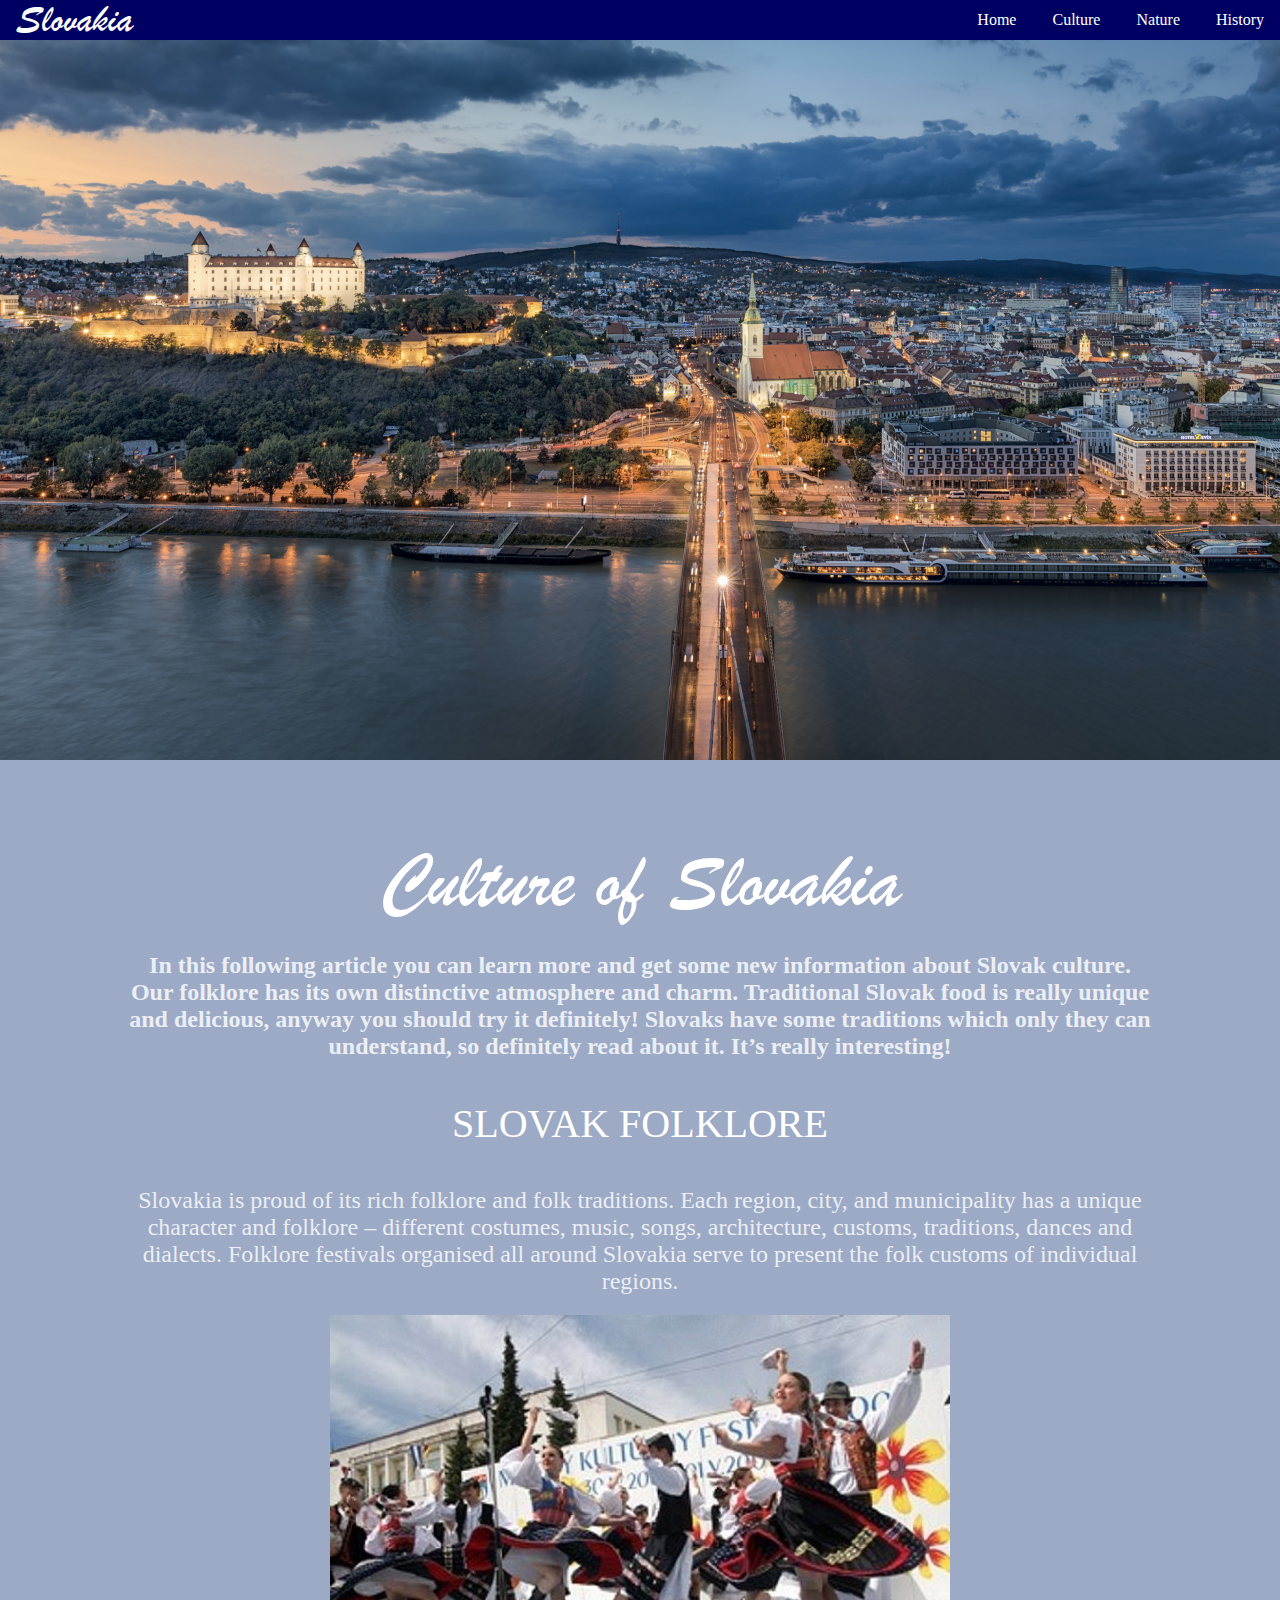
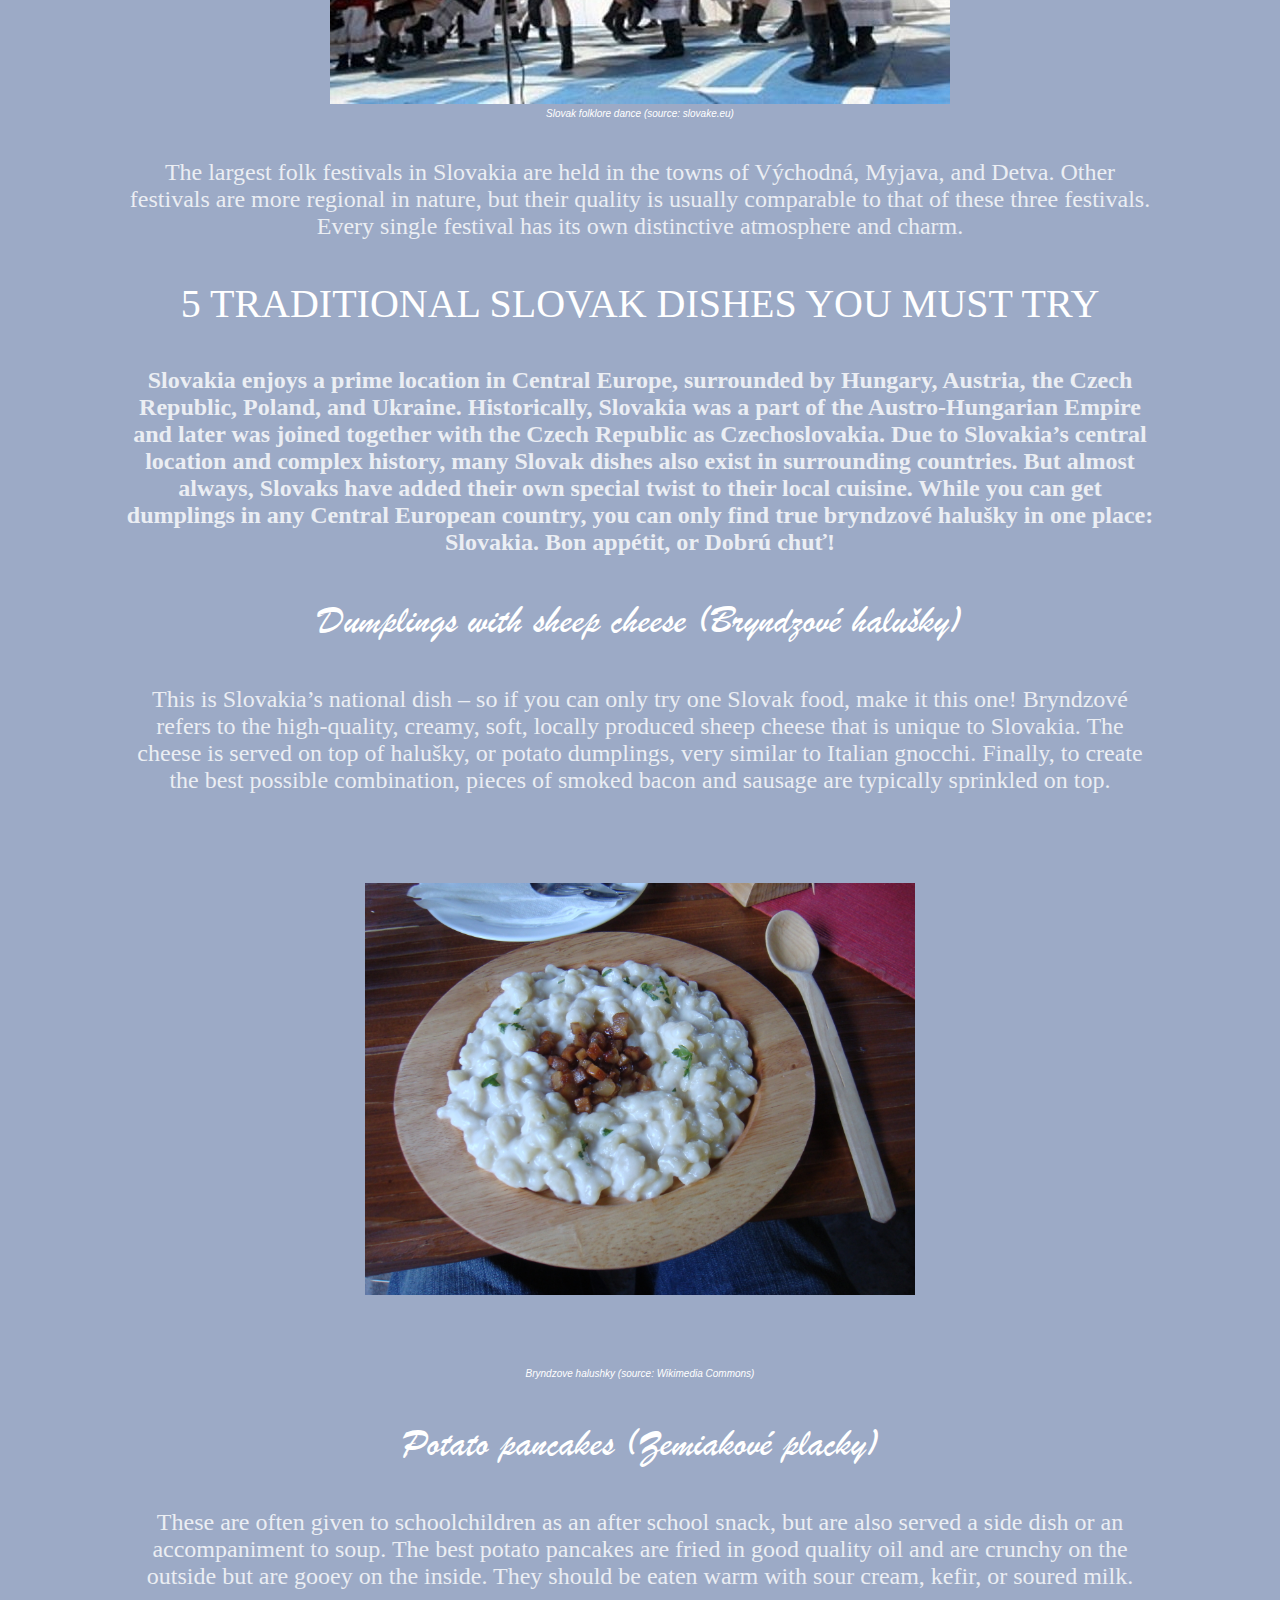
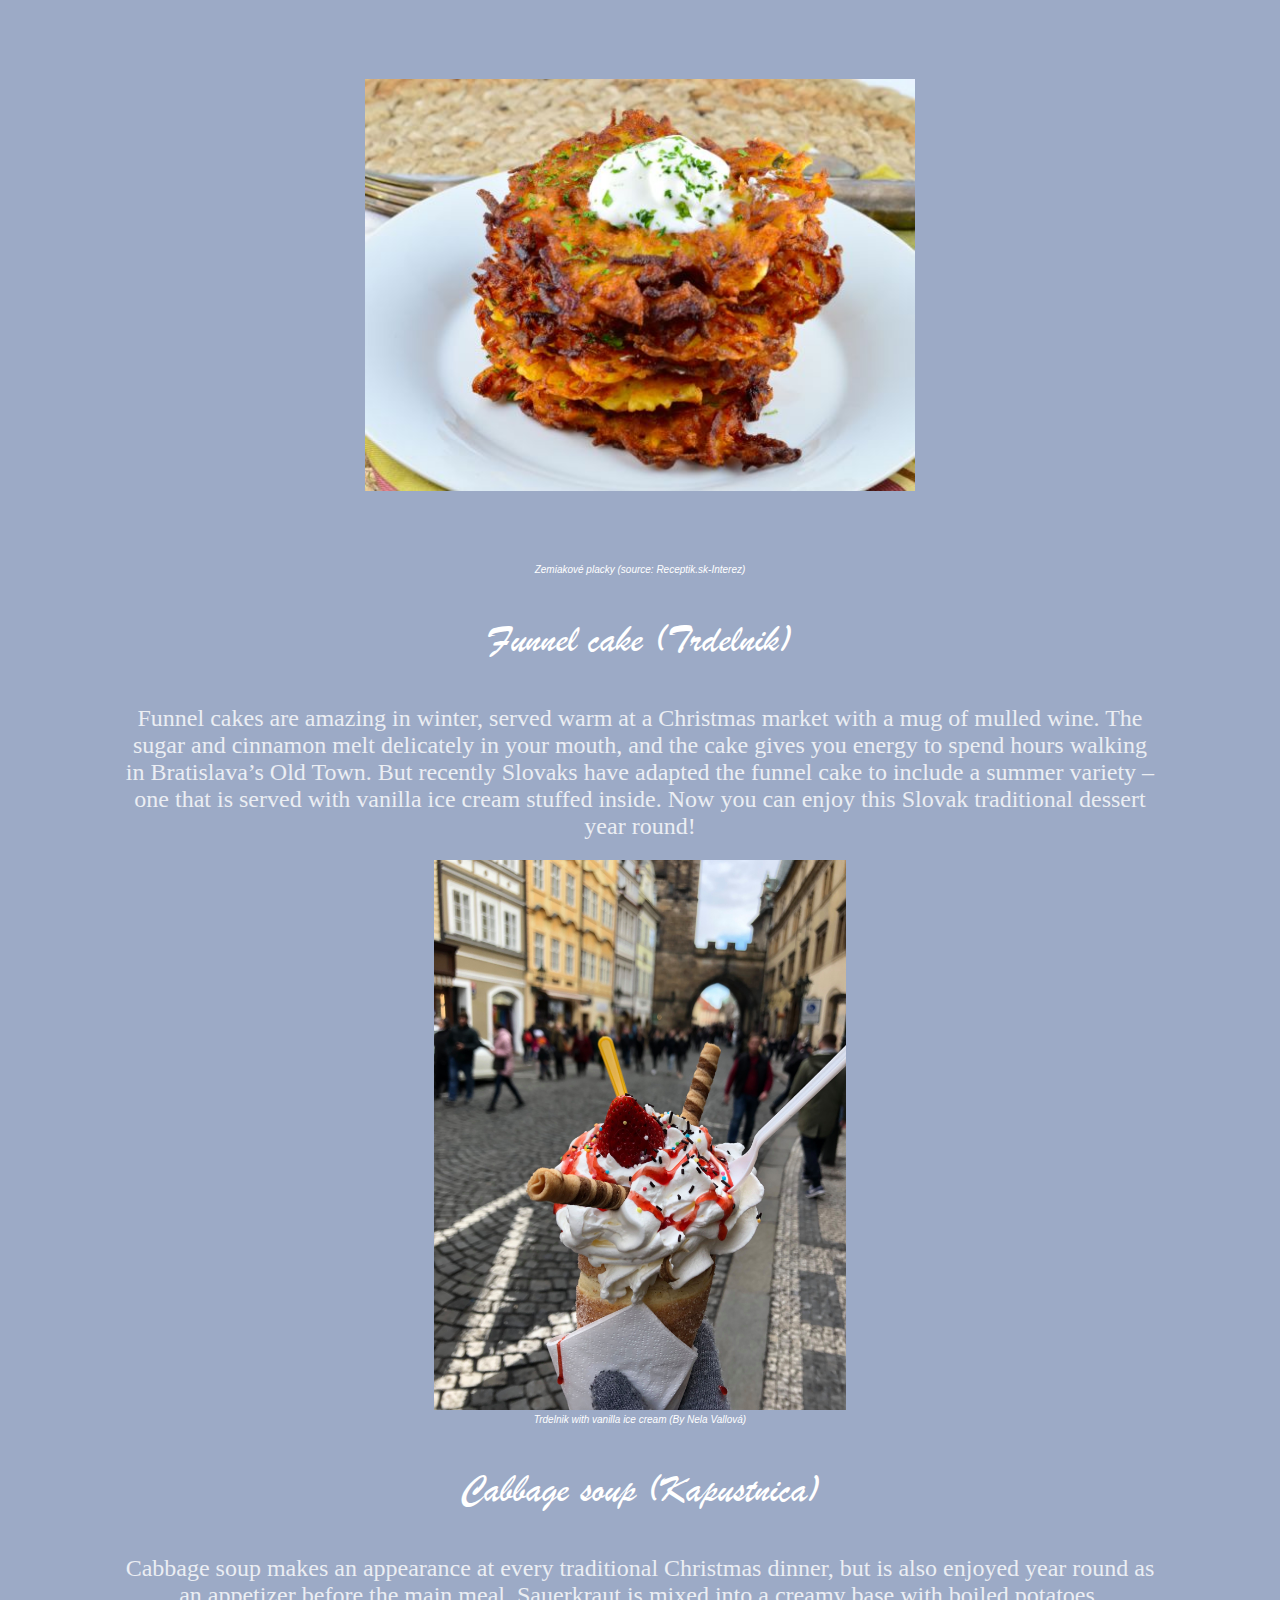
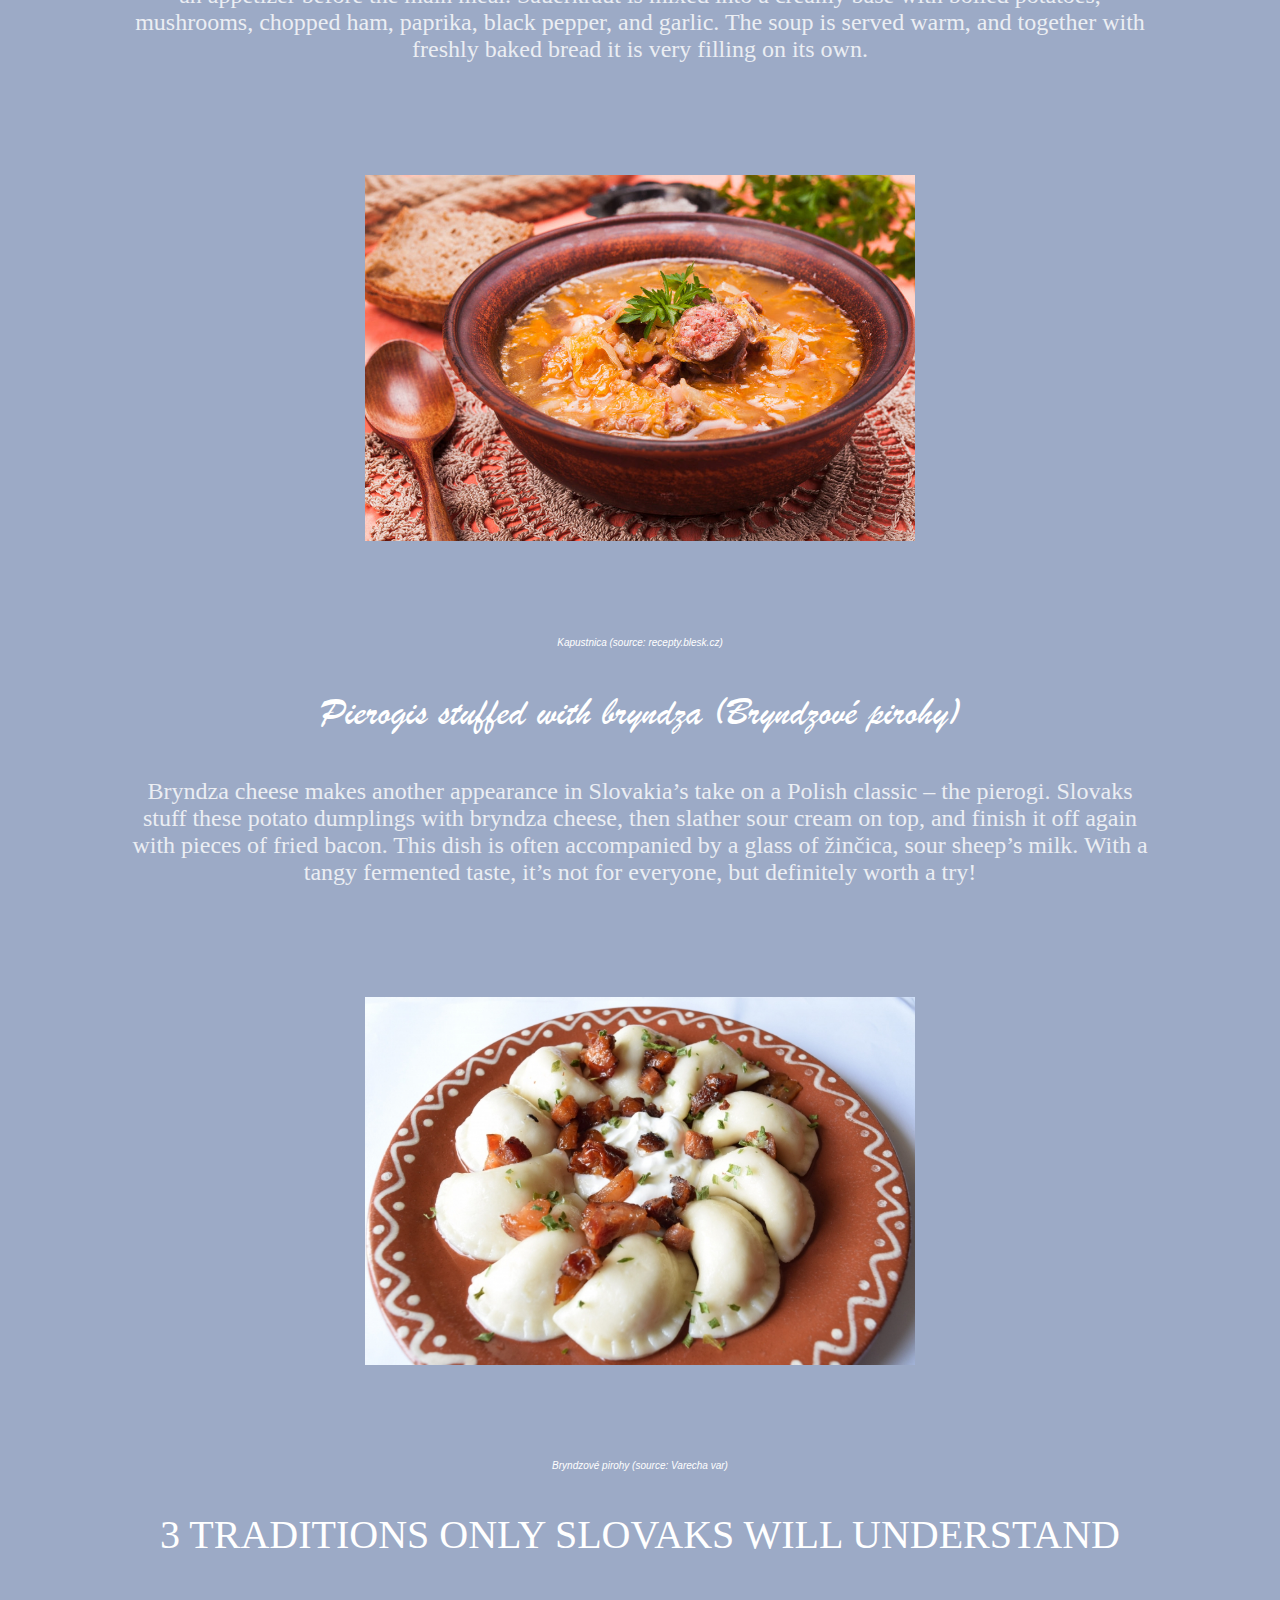
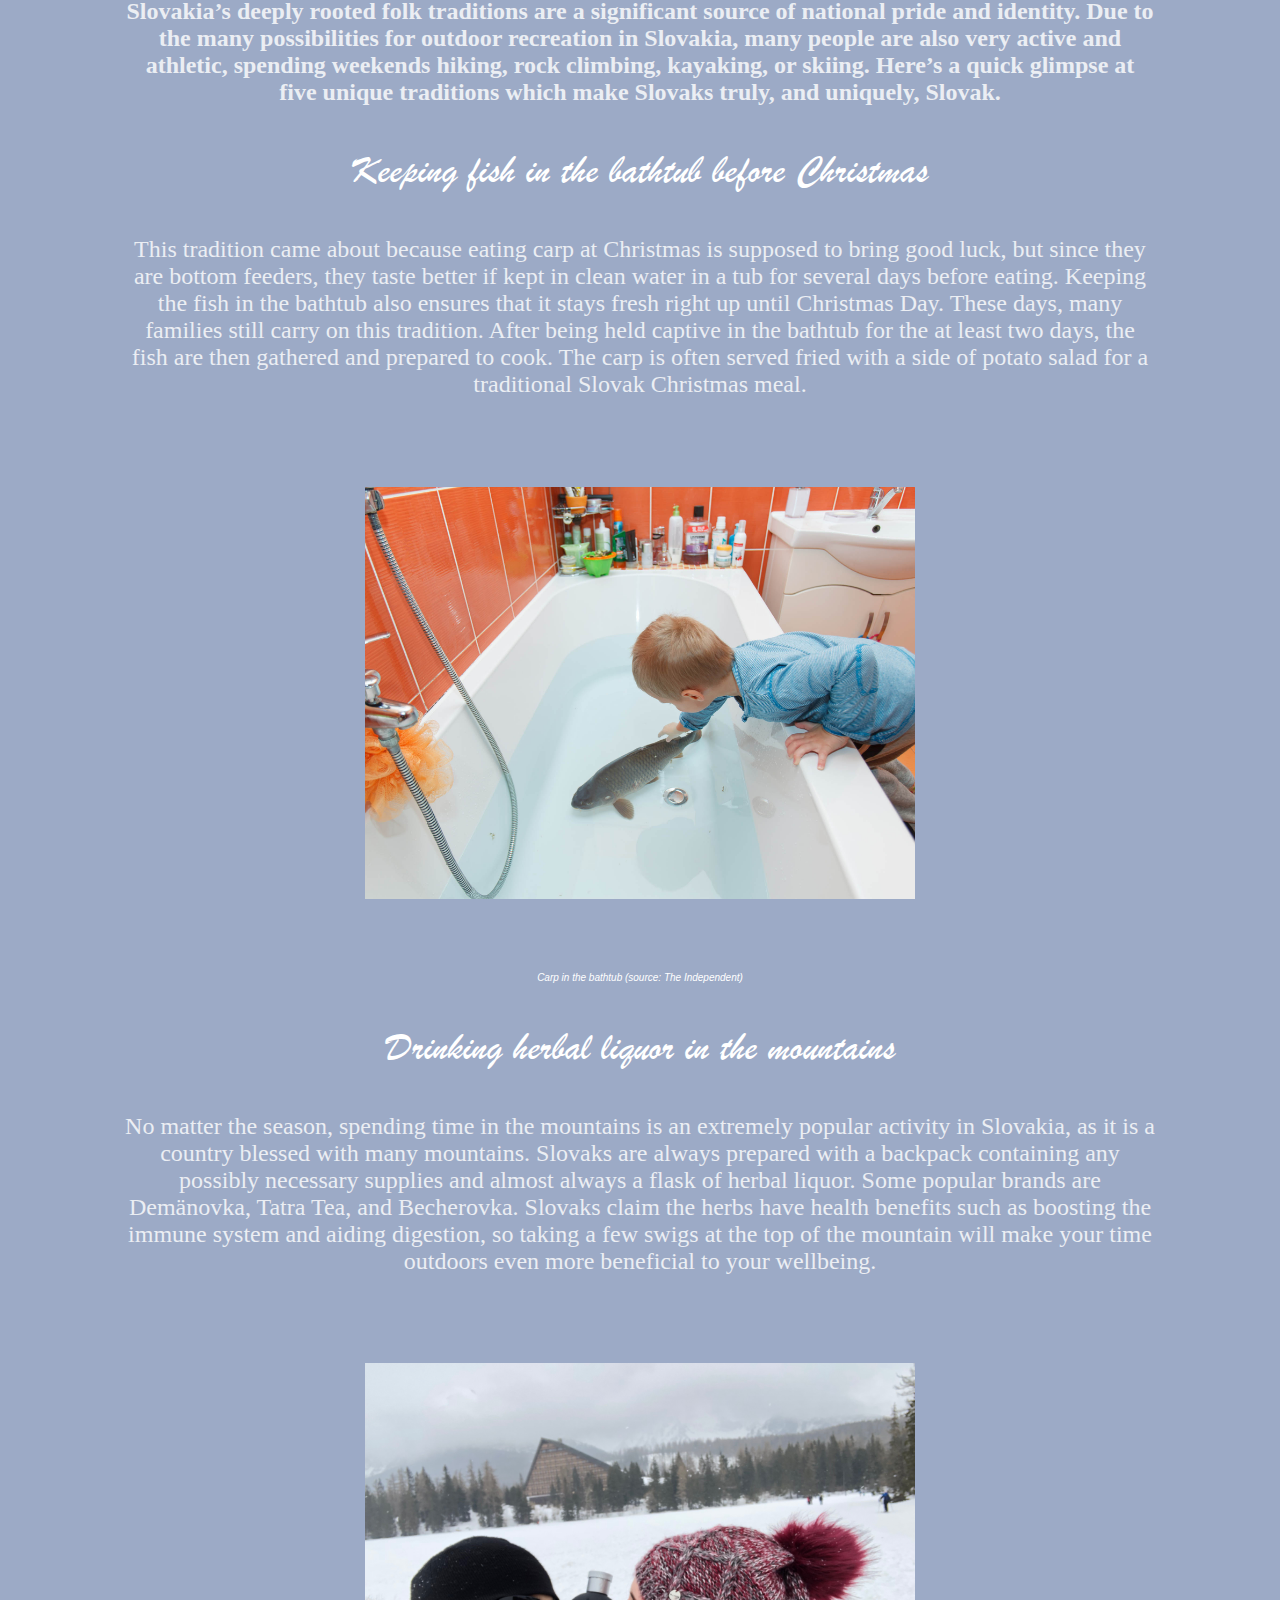
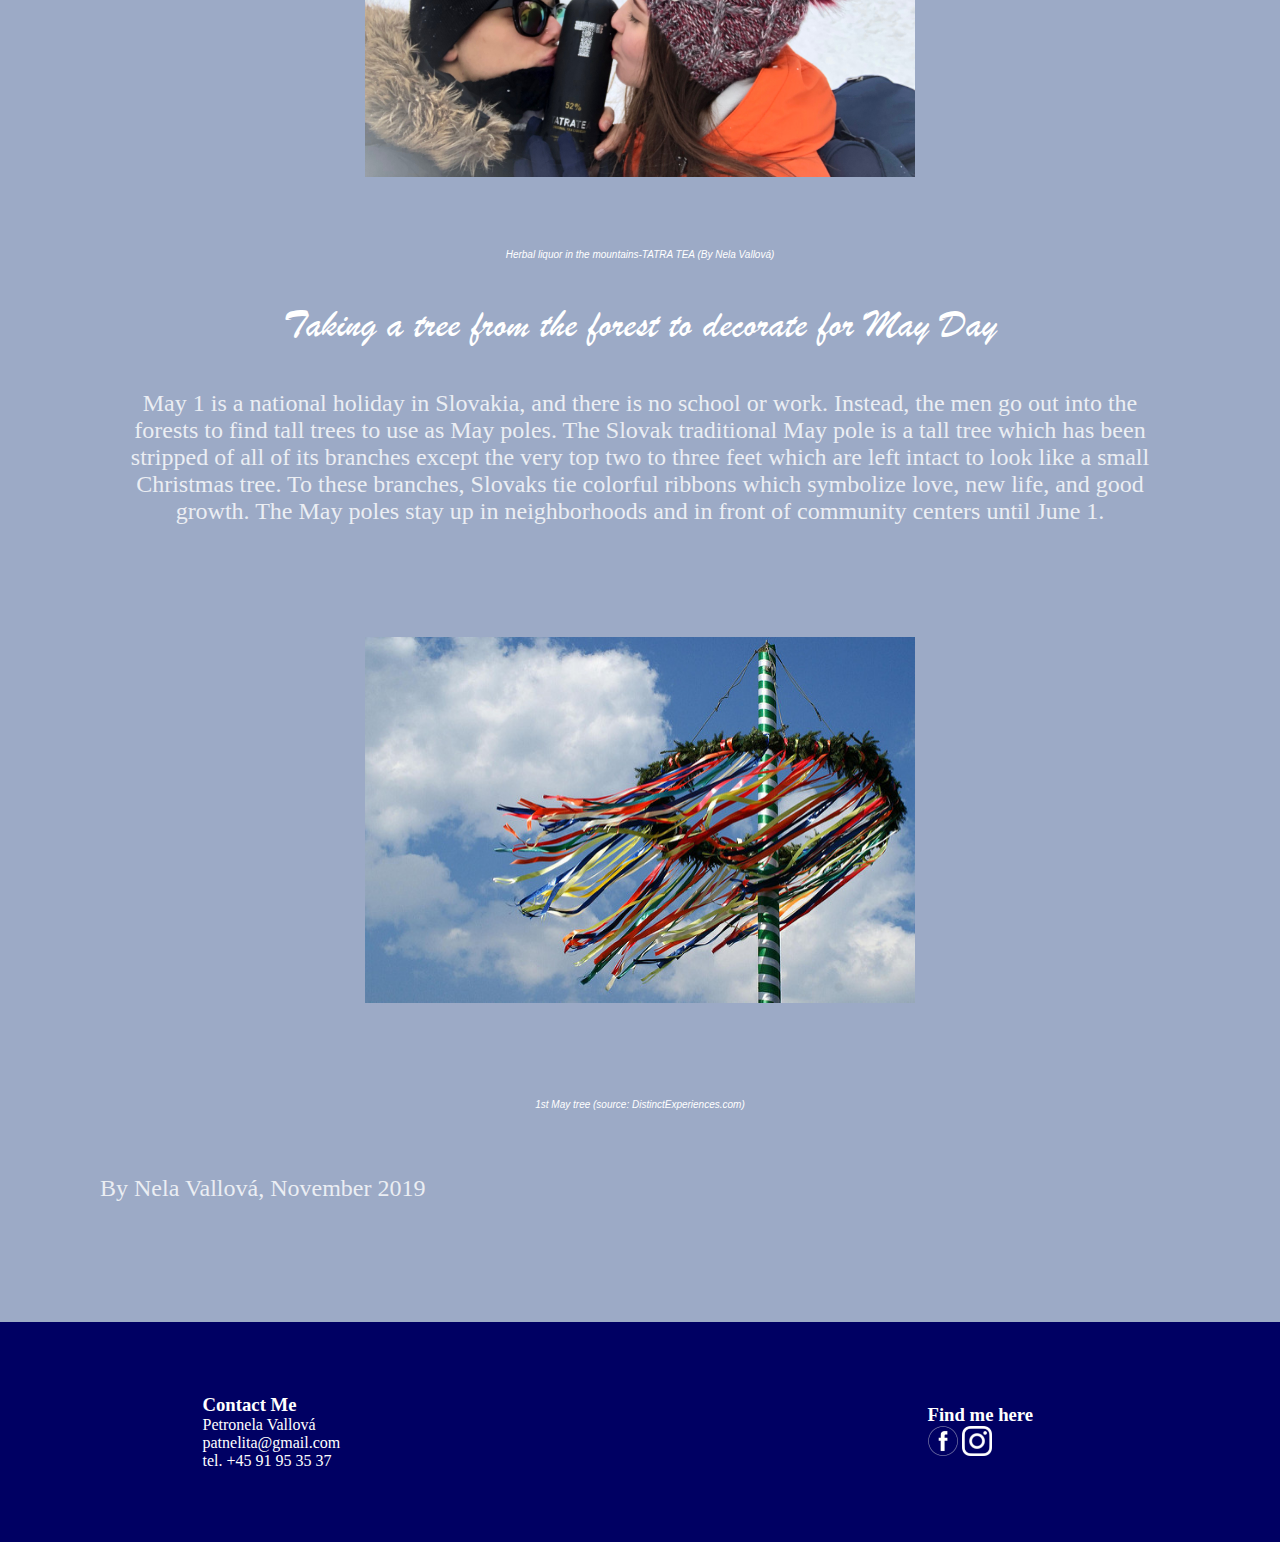
<file: culture.html>
<!DOCTYPE html>
<html>

<head>
    <meta charset="utf-8">
    <meta name="viewport" content="width=device-width, initial-scale=1">

    <link rel="stylesheet" href="mystyle.css">
</head>

<body style="background-color:#9CAAC6;">
    <header>
        <nav class="navigation_container">
            <h1 class="brush"><a href="index.html" class="navigation_item link">Slovakia</a></h1>


            <div>
                <a href="index.html" class="navigation_item link">Home</a>
    <a href="culture.html" class="navigation_item link">Culture</a>
   <a href="nature.html" class="navigation_item link">Nature</a>
    <a href="history.html" class="navigation_item link">History</a>



            </div>
        </nav>
    </header>

    <img src="images/Home%20pic.png" alt="Header_image" class="Header_image">
    <main id="maincontent" class="marginclass">
        <section class="intro_container">
            <h2 class="headline">Culture of Slovakia </h2>

            <h3 class="intro_text">In this following article you can learn more and get some new information about Slovak culture. Our folklore has its own distinctive atmosphere and charm. Traditional Slovak food is really unique and delicious, anyway you should try it definitely! Slovaks have some traditions which only they can understand, so definitely read about it. It’s really interesting!</h3>
         <font color="white">
            <h3 class="headline2">SLOVAK FOLKLORE</h3>

            <p class="intro_text">Slovakia is proud of its rich folklore and folk traditions. Each region, city, and municipality has a unique character and folklore – different costumes, music, songs, architecture, customs, traditions, dances and dialects. Folklore festivals organised all around Slovakia serve to present the folk customs of individual regions.
            </p>
            <img src="images/Folklore.jpg" alt="folklore" class="folklore_pic">
            <p class="source">Slovak folklore dance
                (source: slovake.eu)</p>
            <p class="intro_text">The largest folk festivals in Slovakia are held in the towns of Východná, Myjava, and Detva. Other festivals are more regional in nature, but their quality is usually comparable to that of these three festivals. Every single festival has its own distinctive atmosphere and charm.
            </p>
            <h3 class="headline2">5 TRADITIONAL SLOVAK DISHES YOU MUST TRY</h3>
            <h3 class="intro_text">Slovakia enjoys a prime location in Central Europe, surrounded by Hungary, Austria, the Czech Republic, Poland, and Ukraine. Historically, Slovakia was a part of the Austro-Hungarian Empire and later was joined together with the Czech Republic as Czechoslovakia. Due to Slovakia’s central location and complex history, many Slovak dishes also exist in surrounding countries. But almost always, Slovaks have added their own special twist to their local cuisine. While you can get dumplings in any Central European country, you can only find true bryndzové halušky in one place: Slovakia. Bon appétit, or Dobrú chuť!</h3>

            <h3 class="headline1">Dumplings with sheep cheese (Bryndzové halušky)
            </h3>
            <p class="intro_text">This is Slovakia’s national dish – so if you can only try one
                Slovak food, make it this one!
                Bryndzové refers to the high-quality, creamy, soft, locally produced
                sheep cheese that is unique to Slovakia. The cheese is served on top
                of halušky, or potato dumplings, very similar to Italian gnocchi.
                Finally, to create the best possible combination, pieces of smoked
                bacon and sausage are typically sprinkled on top.</p>
            <img src="images/Bryndzov%C3%A9_halu%C5%A1ky_so_slaninou.jpg" alt="food1" class="food1_pic"><p class="source">Bryndzove halushky (source: Wikimedia Commons)</p>

            <h3 class="headline1"> Potato pancakes (Zemiakové placky)</h3>
            <p class="intro_text">These are often given to schoolchildren as an after school snack, but are also served a side dish or an accompaniment to soup. The best potato pancakes are fried in good quality oil and are crunchy on the outside but are gooey on the inside. They should be eaten warm with sour cream, kefir, or soured milk.</p>
            <img src="images/zemiakove%20placky.jpg" alt="food2" class="food2_pic">
            <p class="source">Zemiakové placky         (source: Receptik.sk-Interez)</p>

            <h3 class="headline1">Funnel cake (Trdelnik)</h3>
            <p class="intro_text">Funnel cakes are amazing in winter, served warm at a Christmas market with a mug of mulled wine. The sugar and cinnamon melt delicately in your mouth, and the cake gives you energy to spend hours walking in Bratislava’s Old Town. But recently Slovaks have adapted the funnel cake to include a summer variety – one that is served with vanilla ice cream stuffed inside. Now you can enjoy this Slovak traditional dessert year round!</p>
             <img src="images/trdelnik.jpg" alt="food3" class="food3_pic">
            <p class="source">Trdelnik with vanilla ice cream (By Nela Vallová)</p>

            <h3 class="headline1">Cabbage soup (Kapustnica)</h3>
            <p class="intro_text">Cabbage soup makes an appearance at every traditional Christmas dinner, but is also enjoyed year round as an appetizer before the main meal. Sauerkraut is mixed into a creamy base with boiled potatoes, mushrooms, chopped ham, paprika, black pepper, and garlic. The soup is served warm, and together with freshly baked bread it is very filling on its own.</p>
            <img src="images/kapustnica.jpg" alt="food4" class="food4_pic">
            <p class="source">Kapustnica (source: recepty.blesk.cz)</p>

            <h3 class="headline1">Pierogis stuffed with bryndza (Bryndzové pirohy)</h3>
            <p class="intro_text">Bryndza cheese makes another appearance in Slovakia’s take on a Polish classic – the pierogi. Slovaks stuff these potato dumplings with bryndza cheese, then slather sour cream on top, and finish it off again with pieces of fried bacon. This dish is often accompanied by a glass of žinčica, sour sheep’s milk. With a tangy fermented taste, it’s not for everyone, but definitely worth a try!</p>
            <img src="images/bryndzove%20pirohy.jpg" alt="food5" class="food5_pic">
            <p class="source">Bryndzové pirohy (source: Varecha var)</p>

            <h3 class="headline2">3 TRADITIONS ONLY SLOVAKS  WILL UNDERSTAND</h3>
            <h3 class="intro_text">Slovakia’s deeply rooted folk traditions are a significant source of national pride and identity. Due to the many possibilities for outdoor recreation in Slovakia, many people are also very active and athletic, spending weekends hiking, rock climbing, kayaking, or skiing. Here’s a quick glimpse at five unique traditions which make Slovaks truly, and uniquely, Slovak.</h3>

            <h3 class="headline1">Keeping fish in the bathtub before Christmas</h3>
            <p class="intro_text">This tradition came about because eating carp at Christmas is supposed to bring good luck, but since they are bottom feeders, they taste better if kept in clean water in a tub for several days before eating. Keeping the fish in the bathtub also ensures that it stays fresh right up until Christmas Day. These days, many families still carry on this tradition. After being held captive in the bathtub for the at least two days, the fish are then gathered and prepared to cook. The carp is often served fried with a side of potato salad for a traditional Slovak Christmas meal.</p>
            <img src="images/carp.jpg" alt="tradition1" class="tradition1_pic">
            <p class="source">Carp in the bathtub (source: The Independent)</p>

            <h3 class="headline1">Drinking herbal liquor in the mountains</h3>
            <p class="intro_text">No matter the season, spending time in the mountains is an extremely popular activity in Slovakia, as it is a country blessed with many mountains. Slovaks are always prepared with a backpack containing any possibly necessary supplies and almost always a flask of herbal liquor. Some popular brands are Demänovka, Tatra Tea, and Becherovka. Slovaks claim the herbs have health benefits such as boosting the immune system and aiding digestion, so taking a few swigs at the top of the mountain will make your time outdoors even more beneficial to your wellbeing.</p>
            <img src="images/tatra%20tea.jpg"
                 alt="tradition2" class="tradition2_pic">
            <p class="source">Herbal liquor in the mountains-TATRA TEA (By Nela Vallová)</p>

            <h3 class="headline1">Taking a tree from the forest to decorate for May Day</h3>
            <p class="intro_text">May 1 is a national holiday in Slovakia, and there is no school or work. Instead, the men go out into the forests to find tall trees to use as May poles. The Slovak traditional May pole is a tall tree which has been stripped of all of its branches except the very top two to three feet which are left intact to look like a small Christmas tree. To these branches, Slovaks tie colorful ribbons which symbolize love, new life, and good growth. The May poles stay up in neighborhoods and in front of community centers until June 1.</p>
            <img src="images/may%20tree.jpg"
                 alt="tradition3" class="tradition3_pic">
            <p class="source">1st May tree (source: DistinctExperiences.com)</p>
            </font>





        </section>
        <p class="intro_text">By Nela Vallová, November 2019</p>
    </main>

    <footer class="contact_container">
        <section class="contactme_container">
            <h3>Contact Me</h3>

            Petronela Vallová<br>
            patnelita@gmail.com<br>
            tel. +45 91 95 35 37<br>
        </section>
        <section class="some_container">
            <h3>Find me here</h3>


            <img src="icon/Image_2_A5_Rectangle_6_pattern.png" alt="facebook image" class="facebook_image">
            <img src="icon/Image_3_A5_Rectangle_8_pattern.png" alt="instagram image" class="instagram_image">



        </section>
    </footer>
</body>

</html>
</file>
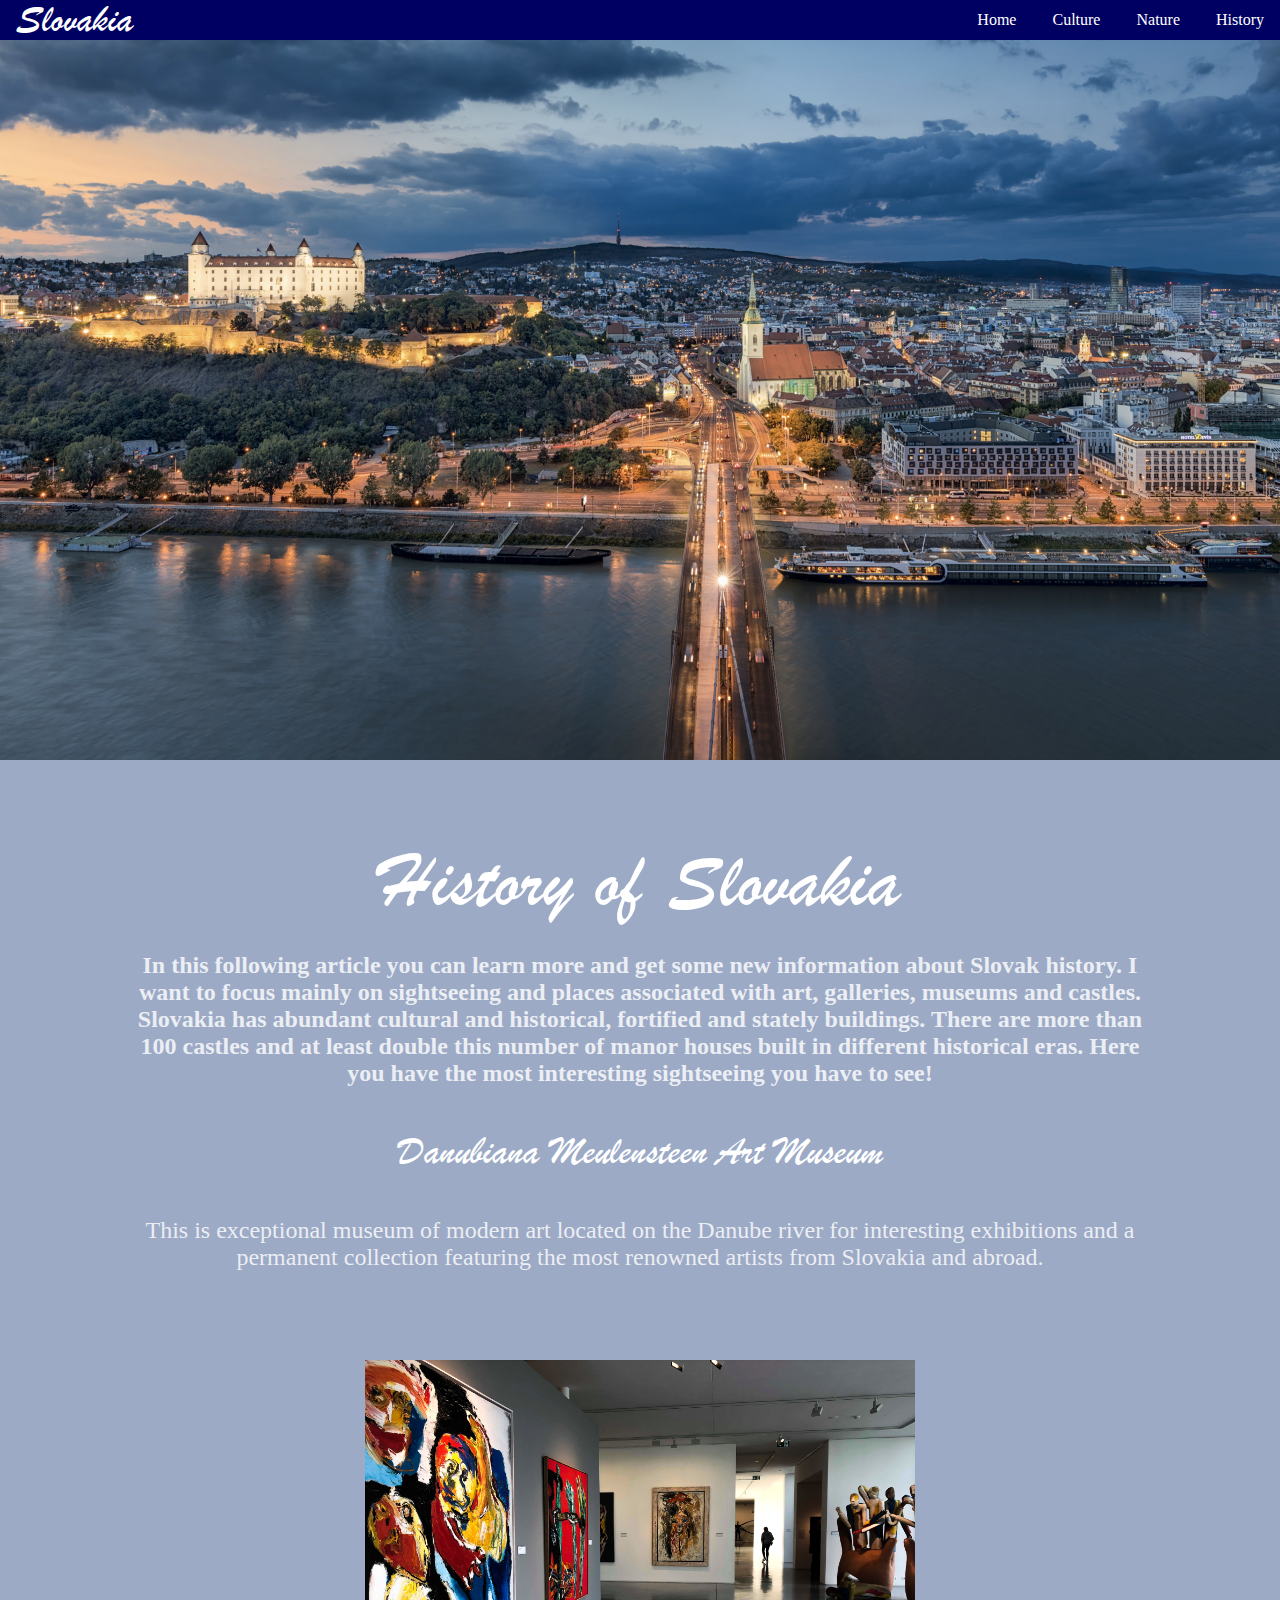
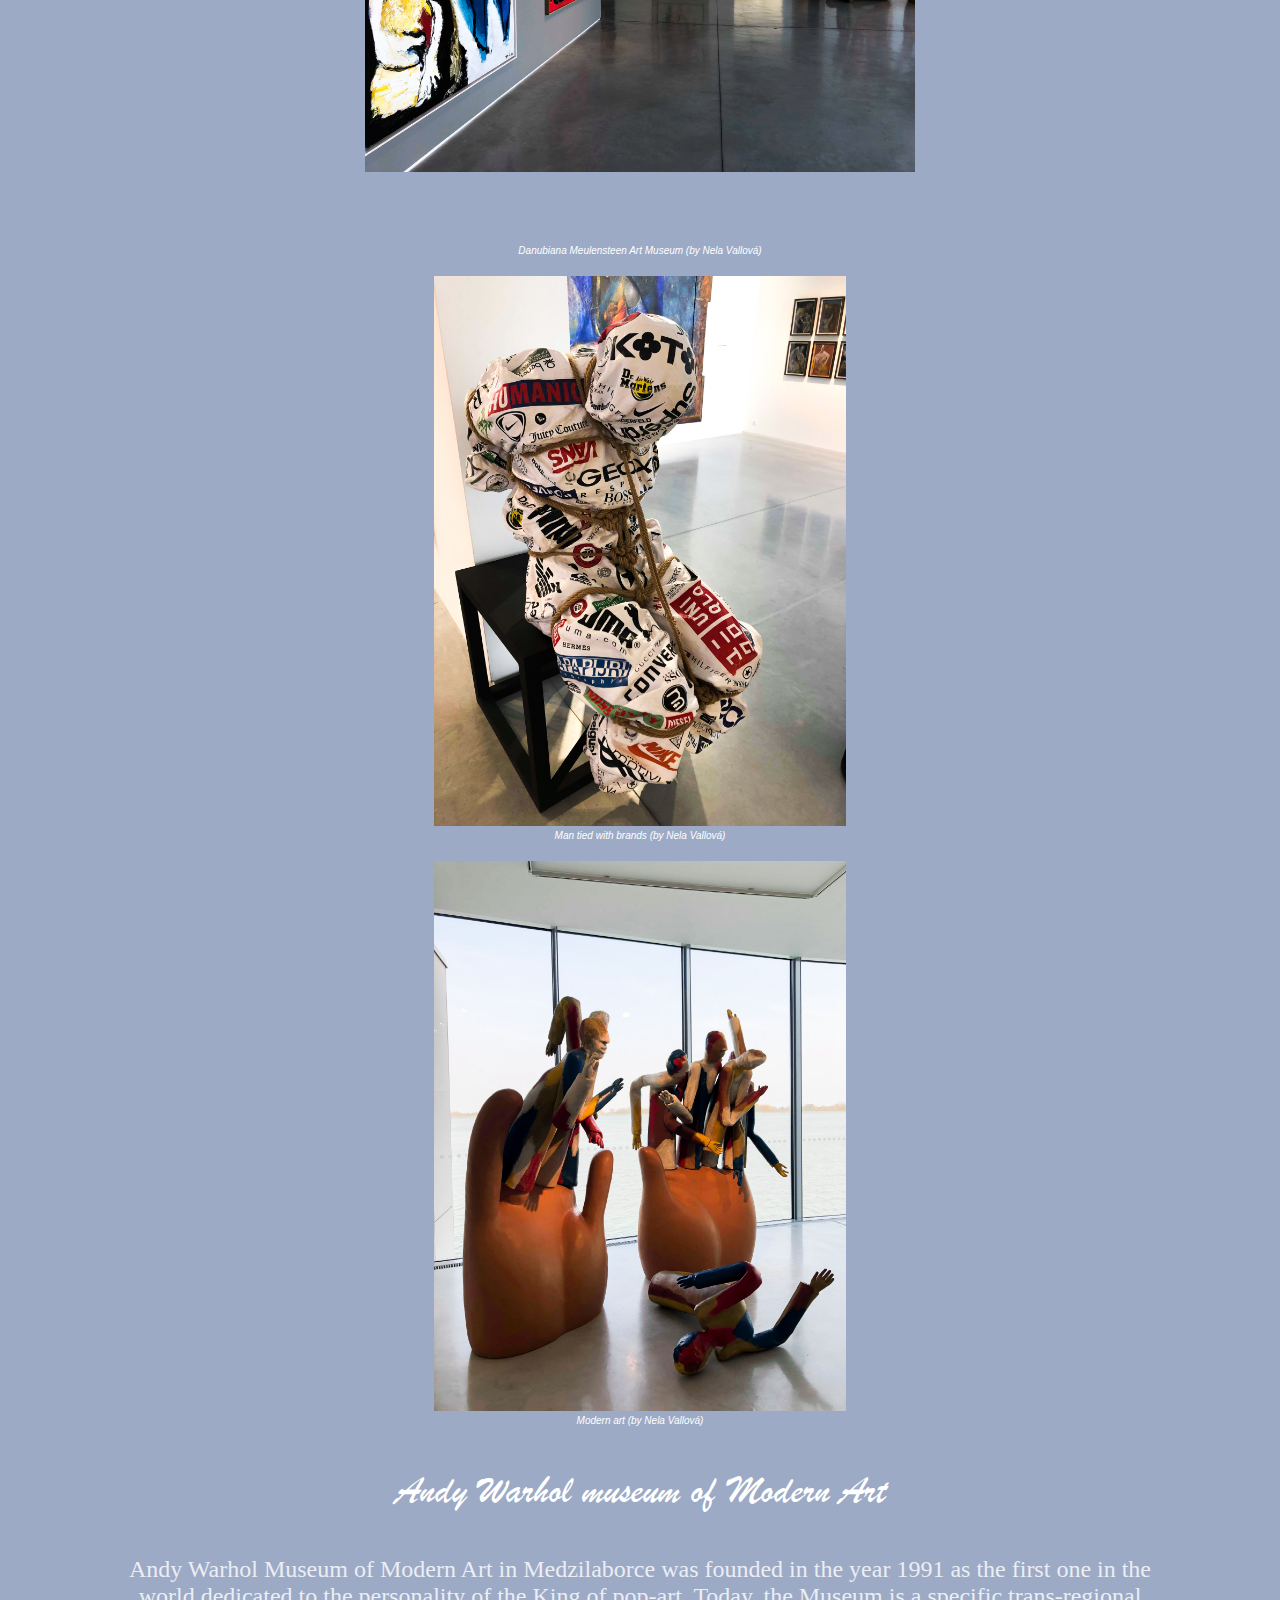
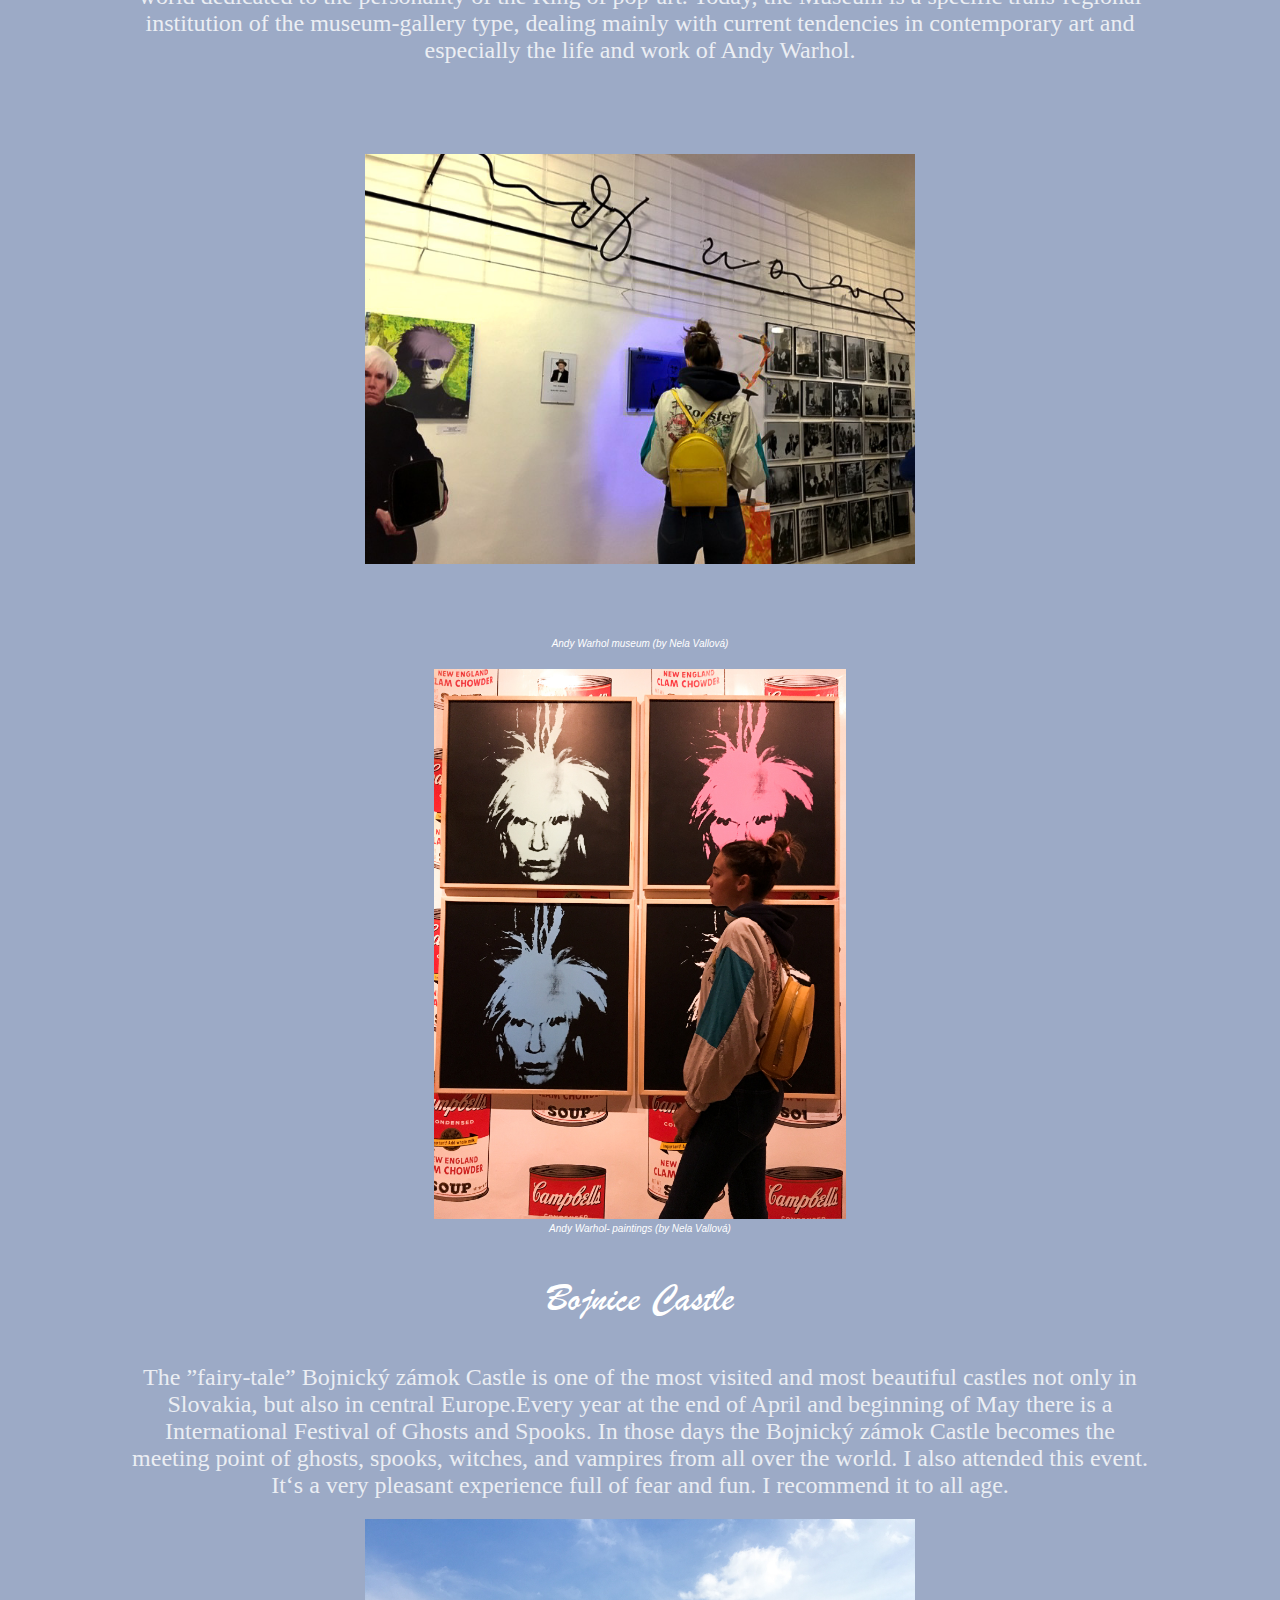
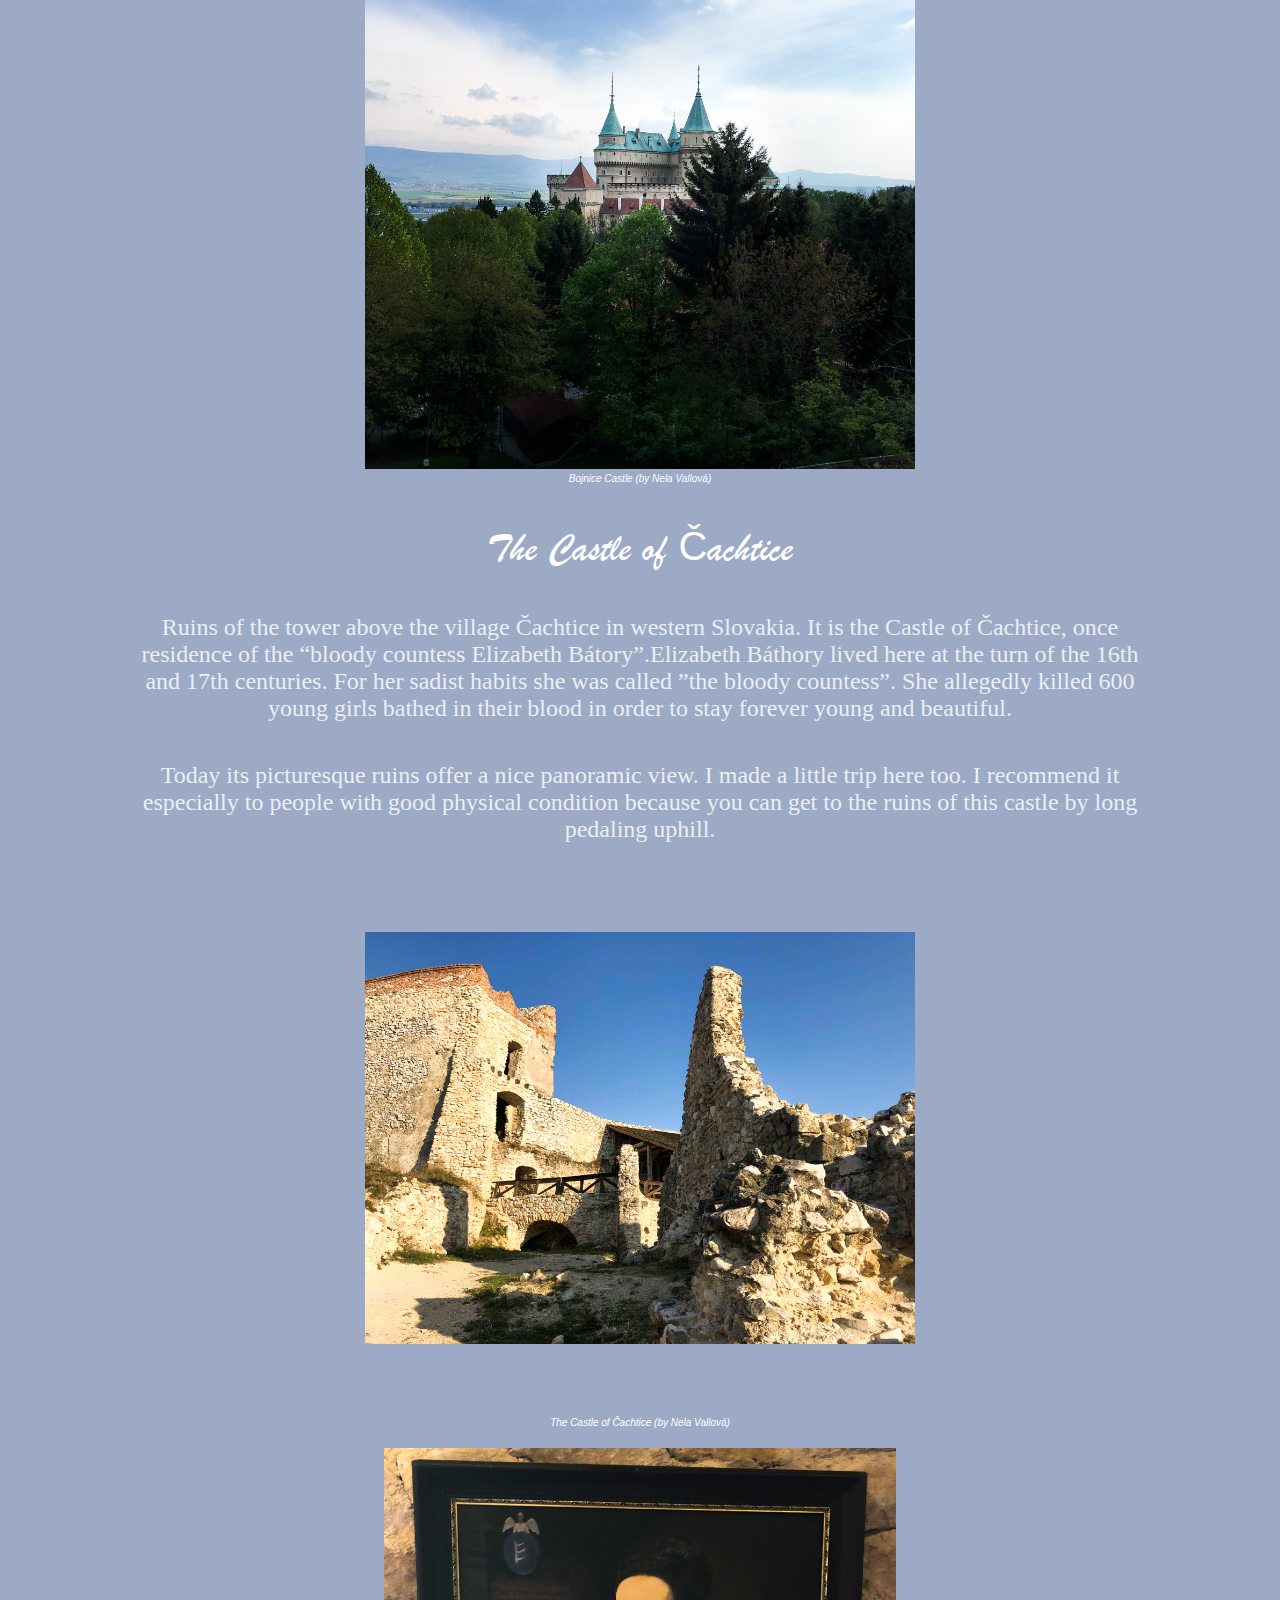
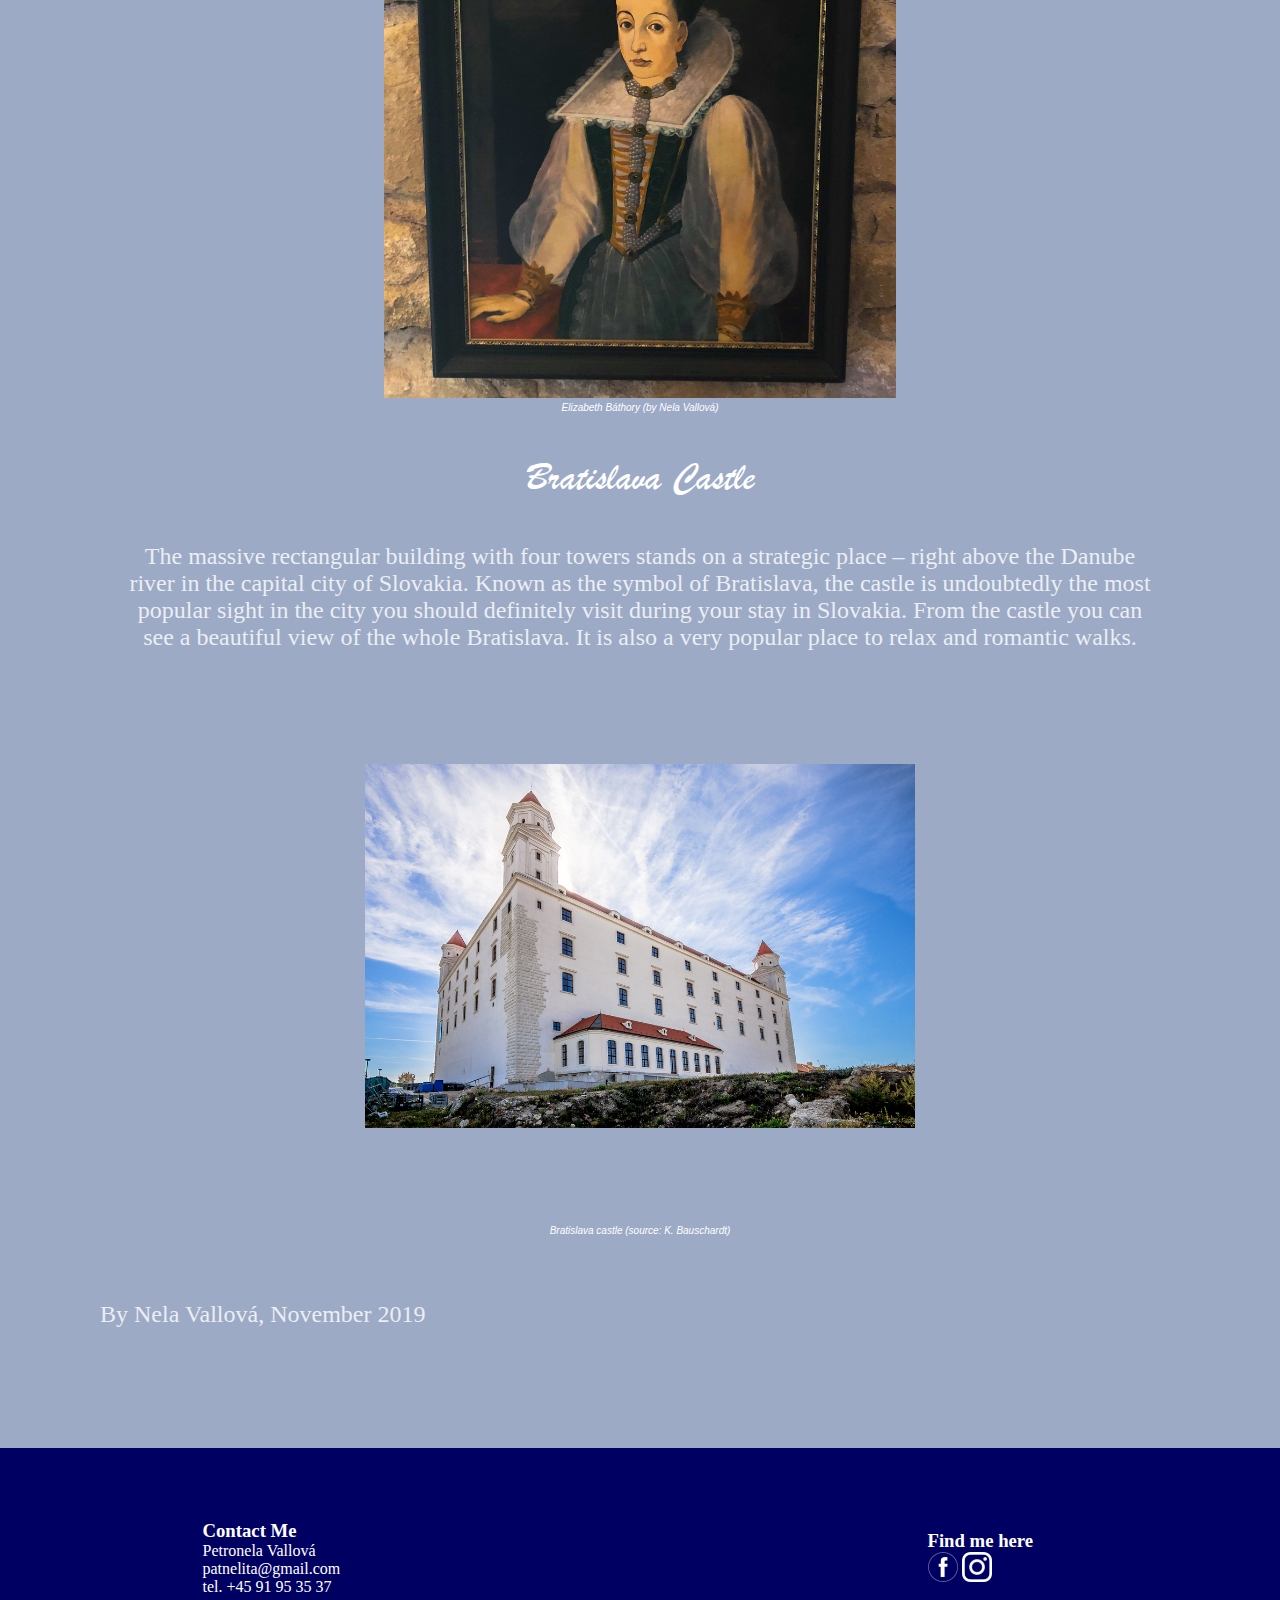
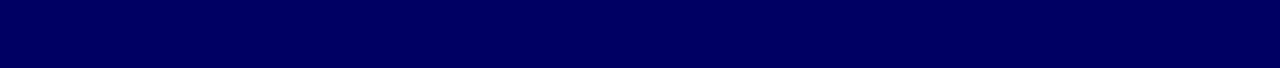
<file: history.html>
<!DOCTYPE html>
<html>

<head>
    <meta charset="utf-8">
    <meta name="viewport" content="width=device-width, initial-scale=1">

    <link rel="stylesheet" href="mystyle.css">
</head>

<body style="background-color:#9CAAC6;">
    <header>
        <nav class="navigation_container">
            <h1 class="brush"><a href="index.html" class="navigation_item link">Slovakia</a></h1>


            <div>
                <a href="index.html" class="navigation_item link">Home</a>
    <a href="culture.html" class="navigation_item link">Culture</a>
   <a href="nature.html" class="navigation_item link">Nature</a>
    <a href="history.html" class="navigation_item link">History</a>



            </div>
        </nav>
    </header>

    <img src="images/Home%20pic.png" alt="Header_image" class="Header_image">
    <main id="maincontent" class="marginclass">
        <section class="intro_container">
            <h2 class="headline">History of Slovakia </h2>

            <h3 class="intro_text">In this following article you can learn more and get some new information about Slovak history. I want to focus mainly on sightseeing and places associated with art, galleries, museums and castles. Slovakia has abundant cultural and historical, fortified and stately buildings. There are more than 100 castles and at least double this number of manor houses built in different historical eras. Here you have the most interesting sightseeing you have to see!</h3>
<font color="white">
            <h3 class="headline1">Danubiana Meulensteen Art Museum</h3>
            <p class="intro_text">This is exceptional museum of modern art located on the Danube river for interesting exhibitions and a permanent collection featuring the most renowned artists from Slovakia and abroad.</p>
            <img src="images/Danubiana.jpg" alt="history" class="history_pic">
            <p class="source">Danubiana Meulensteen Art Museum (by Nela Vallová)</p>
            <img src="images/man.jpg" alt="history1" class="history1_pic">
            <p class="source">Man tied with brands (by Nela Vallová)</p>
            <img src="images/Danubiana%20hands.jpg" alt="history2" class="history2_pic">
            <p class="source">Modern art (by Nela Vallová)</p>

            <h3 class="headline1">Andy Warhol museum of Modern Art</h3>

            <p class="intro_text">Andy Warhol Museum of Modern Art in Medzilaborce was founded in the year 1991 as the first one in the world dedicated to the personality of the King of pop-art. Today, the Museum is a specific trans-regional institution of the museum-gallery type, dealing mainly with current tendencies in contemporary art and especially the life and work of Andy Warhol.</p>
            <img src="images/Warhol%20museum.jpg" alt="history3" class="history3_pic">
            <p class="source">Andy Warhol museum (by Nela Vallová)</p>
            <img src="images/Warhol.jpg" alt="history4" class="history4_pic">
            <p class="source">Andy Warhol- paintings (by Nela Vallová)</p>

            <h3 class="headline1">Bojnice Castle</h3>
            <p class="intro_text">The ”fairy-tale” Bojnický zámok Castle is one of the most visited and most beautiful castles not only in Slovakia, but also in central Europe.Every year at the end of April and beginning of May there is a International Festival of Ghosts and Spooks. In those days the Bojnický zámok Castle becomes the meeting point of ghosts, spooks, witches, and vampires from all over the world. I also attended this event. It‘s a very pleasant experience full of fear and fun. I recommend it to all age.</p>
            <img src="images/Bojnice.jpg" alt="history5" class="history5_pic">
            <p class="source">Bojnice Castle (by Nela Vallová)</p>

            <h3 class="headline1">The Castle of Čachtice</h3>
            <p class="intro_text">Ruins of the tower above the village Čachtice in western Slovakia. It is the Castle of Čachtice, once residence of the “bloody countess Elizabeth Bátory”.Elizabeth Báthory lived here at the turn of the 16th and 17th centuries. For her sadist habits she was called ”the bloody countess”. She allegedly killed 600 young girls bathed in their blood in order to stay forever young and beautiful. </p>
            <p class="intro_text">Today its picturesque ruins offer a nice panoramic view. I made a little trip here too. I recommend it especially to people with good physical condition because you can get to the ruins of this castle by long pedaling uphill.</p>
            <img src="images/Cachtice.jpg" alt="history6" class="history6_pic">
            <p class="source">The Castle of Čachtice (by Nela Vallová)</p>
            <img src="images/Bathory.jpg" alt="history6" class="history6_pic"><p class="source">Elizabeth Báthory (by Nela Vallová)</p>

            <h3 class="headline1">Bratislava Castle</h3>
            <p class="intro_text">The massive rectangular building with four towers stands on a strategic place – right above the Danube river in the capital city of Slovakia. Known as the symbol of Bratislava, the castle is undoubtedly the most popular sight in the city you should definitely visit during your stay in Slovakia. From the castle you can see a beautiful view of the whole Bratislava. It is also a very popular place to relax and romantic walks.</p>
             <img src="images/bratislava%20castle.jpg" alt="history7" class="history7_pic">
            <p class="source">Bratislava castle (source: K. Bauschardt)</p>
            </font>
        </section>
        <p class="intro_text">By Nela Vallová, November 2019</p>
    </main>

    <footer class="contact_container">
        <section class="contactme_container">
            <h3>Contact Me</h3>

            Petronela Vallová<br>
            patnelita@gmail.com<br>
            tel. +45 91 95 35 37<br>
        </section>
        <section class="some_container">
            <h3>Find me here</h3>


            <img src="icon/Image_2_A5_Rectangle_6_pattern.png" alt="facebook image" class="facebook_image">
            <img src="icon/Image_3_A5_Rectangle_8_pattern.png" alt="instagram image" class="instagram_image">



        </section>
    </footer>
</body>

</html>
</file>
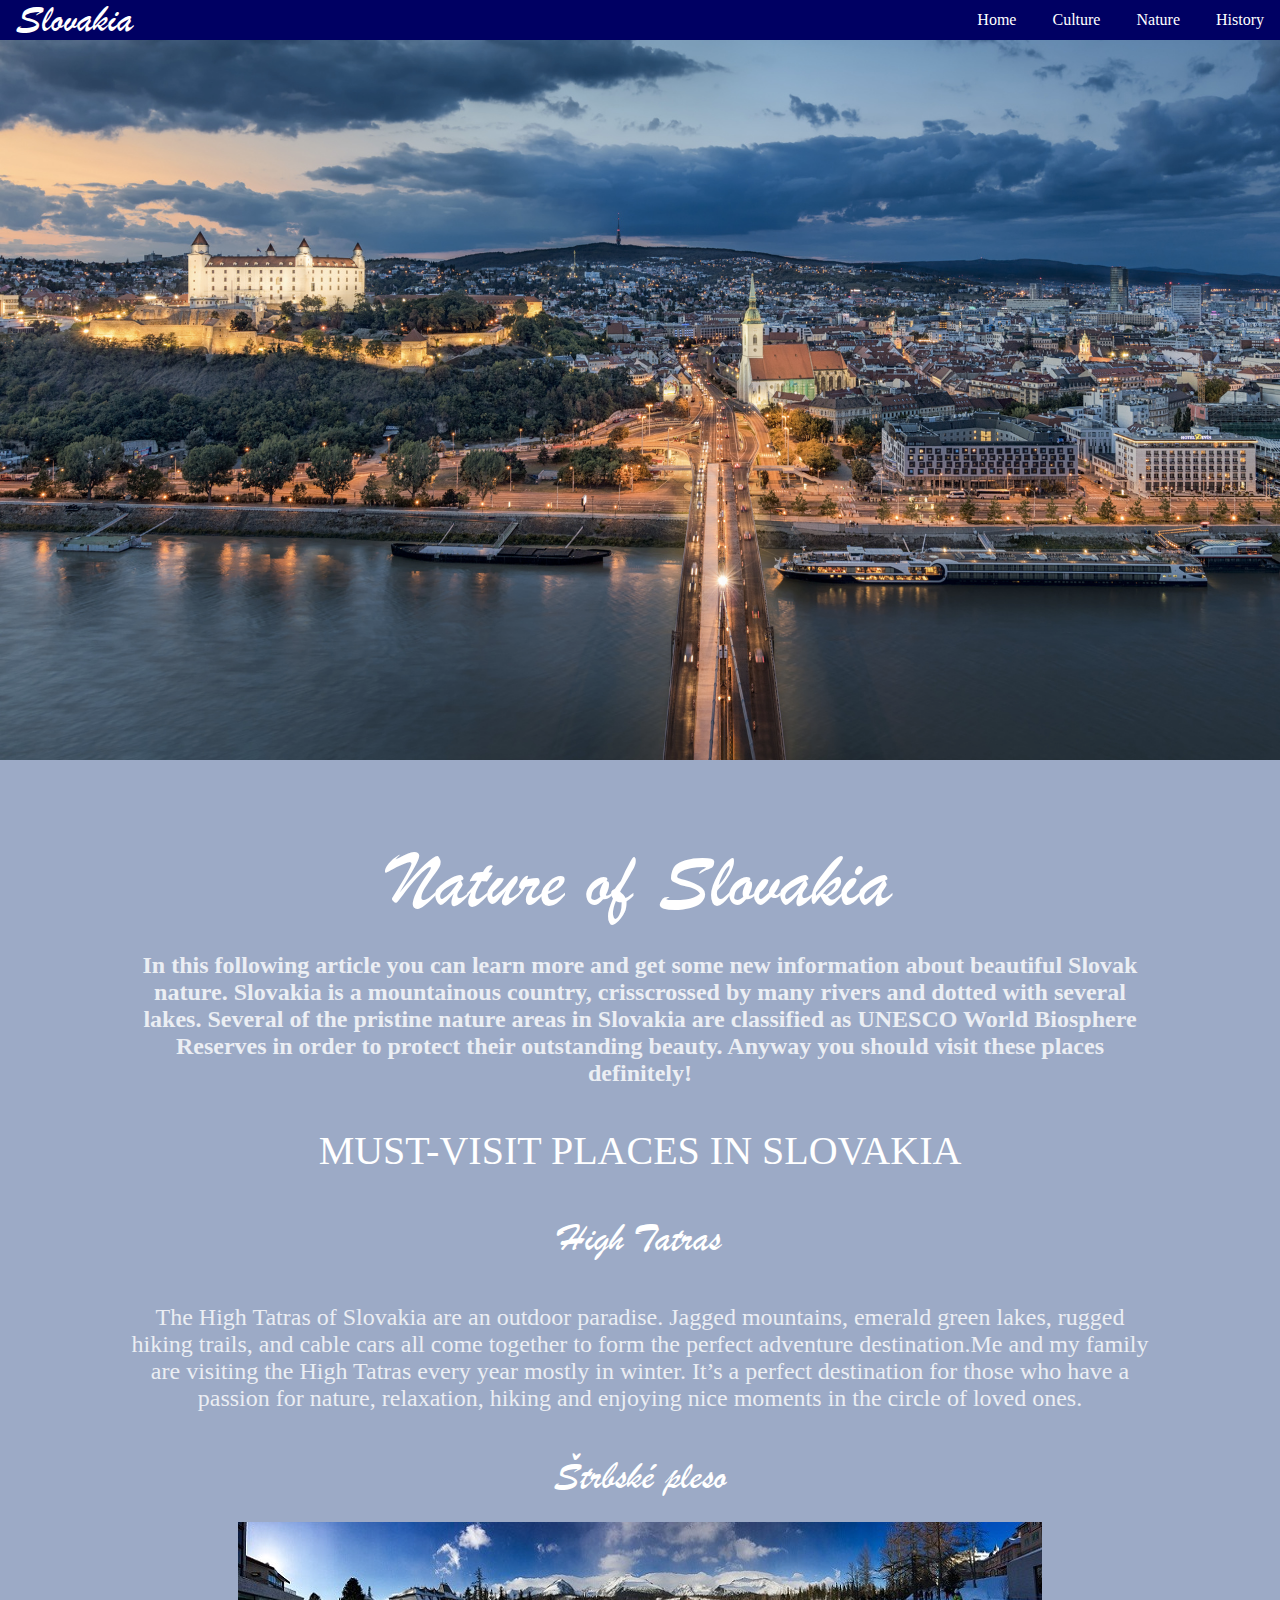
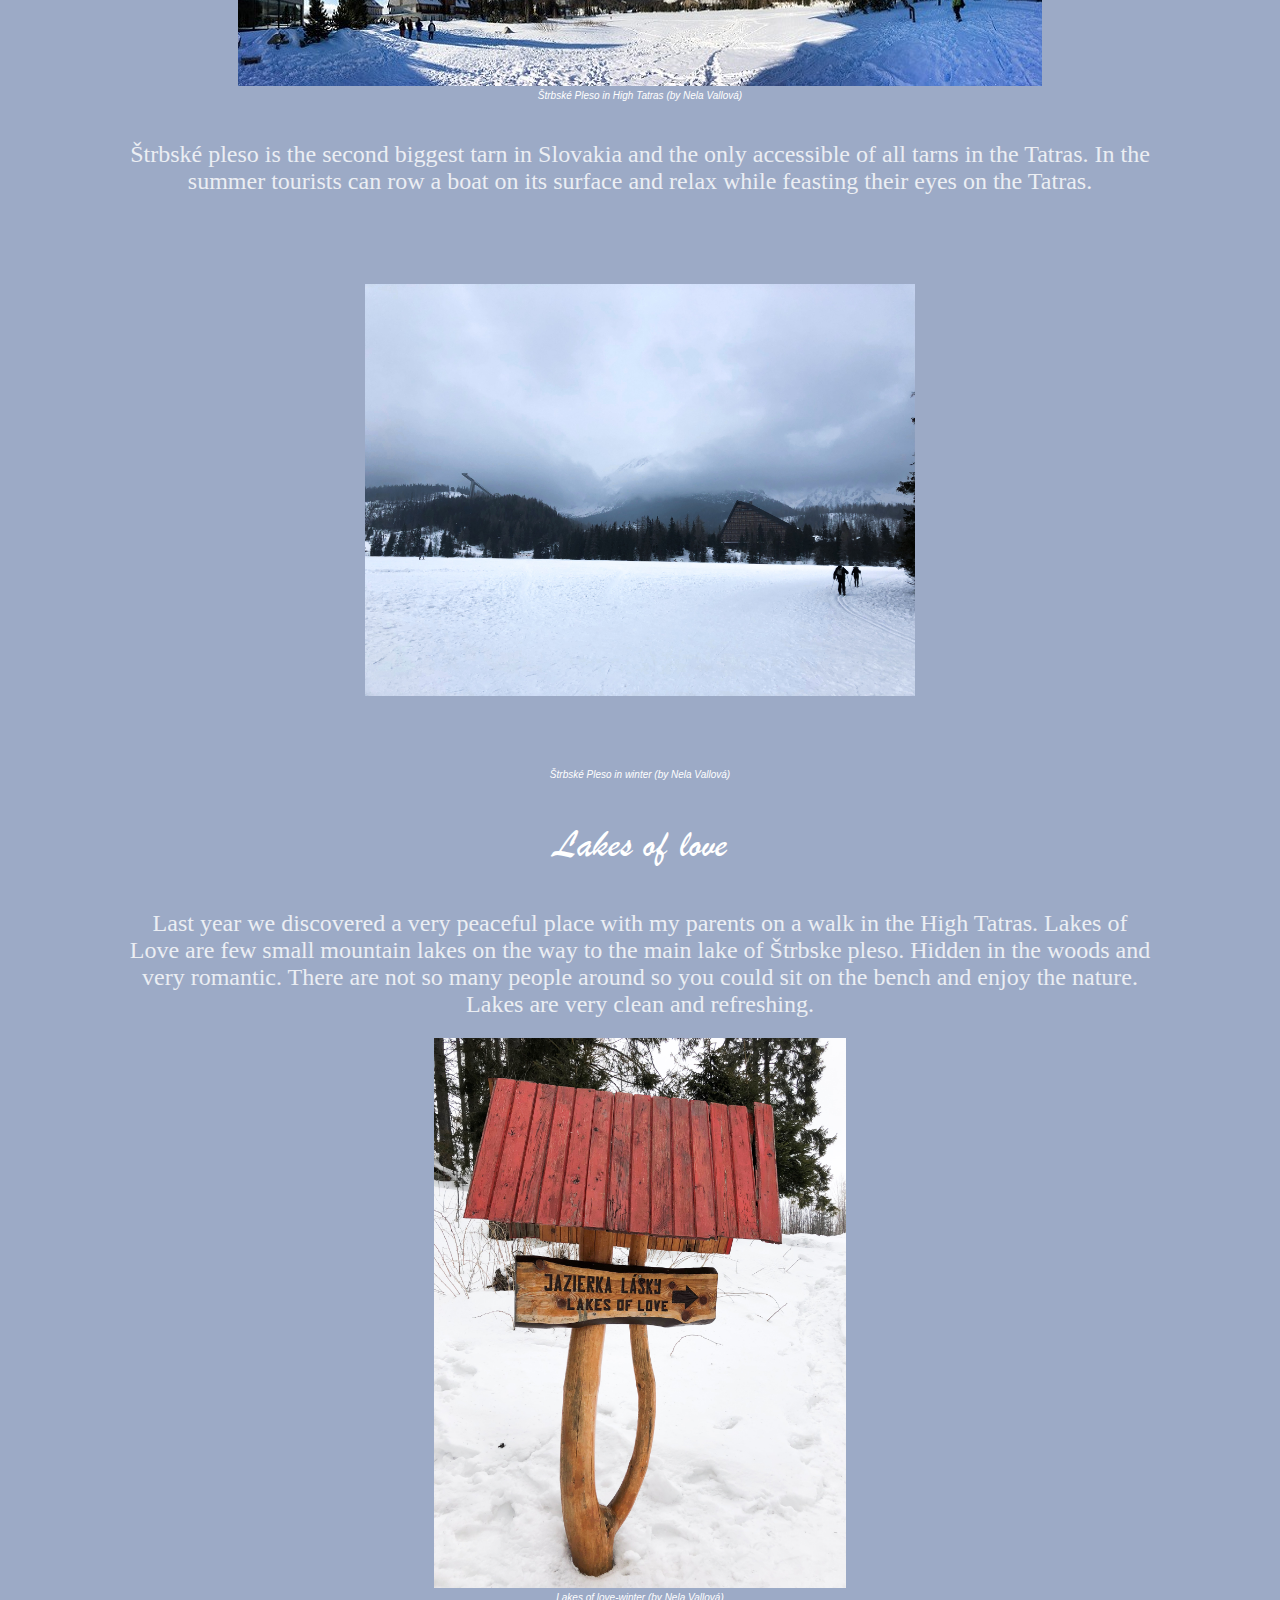
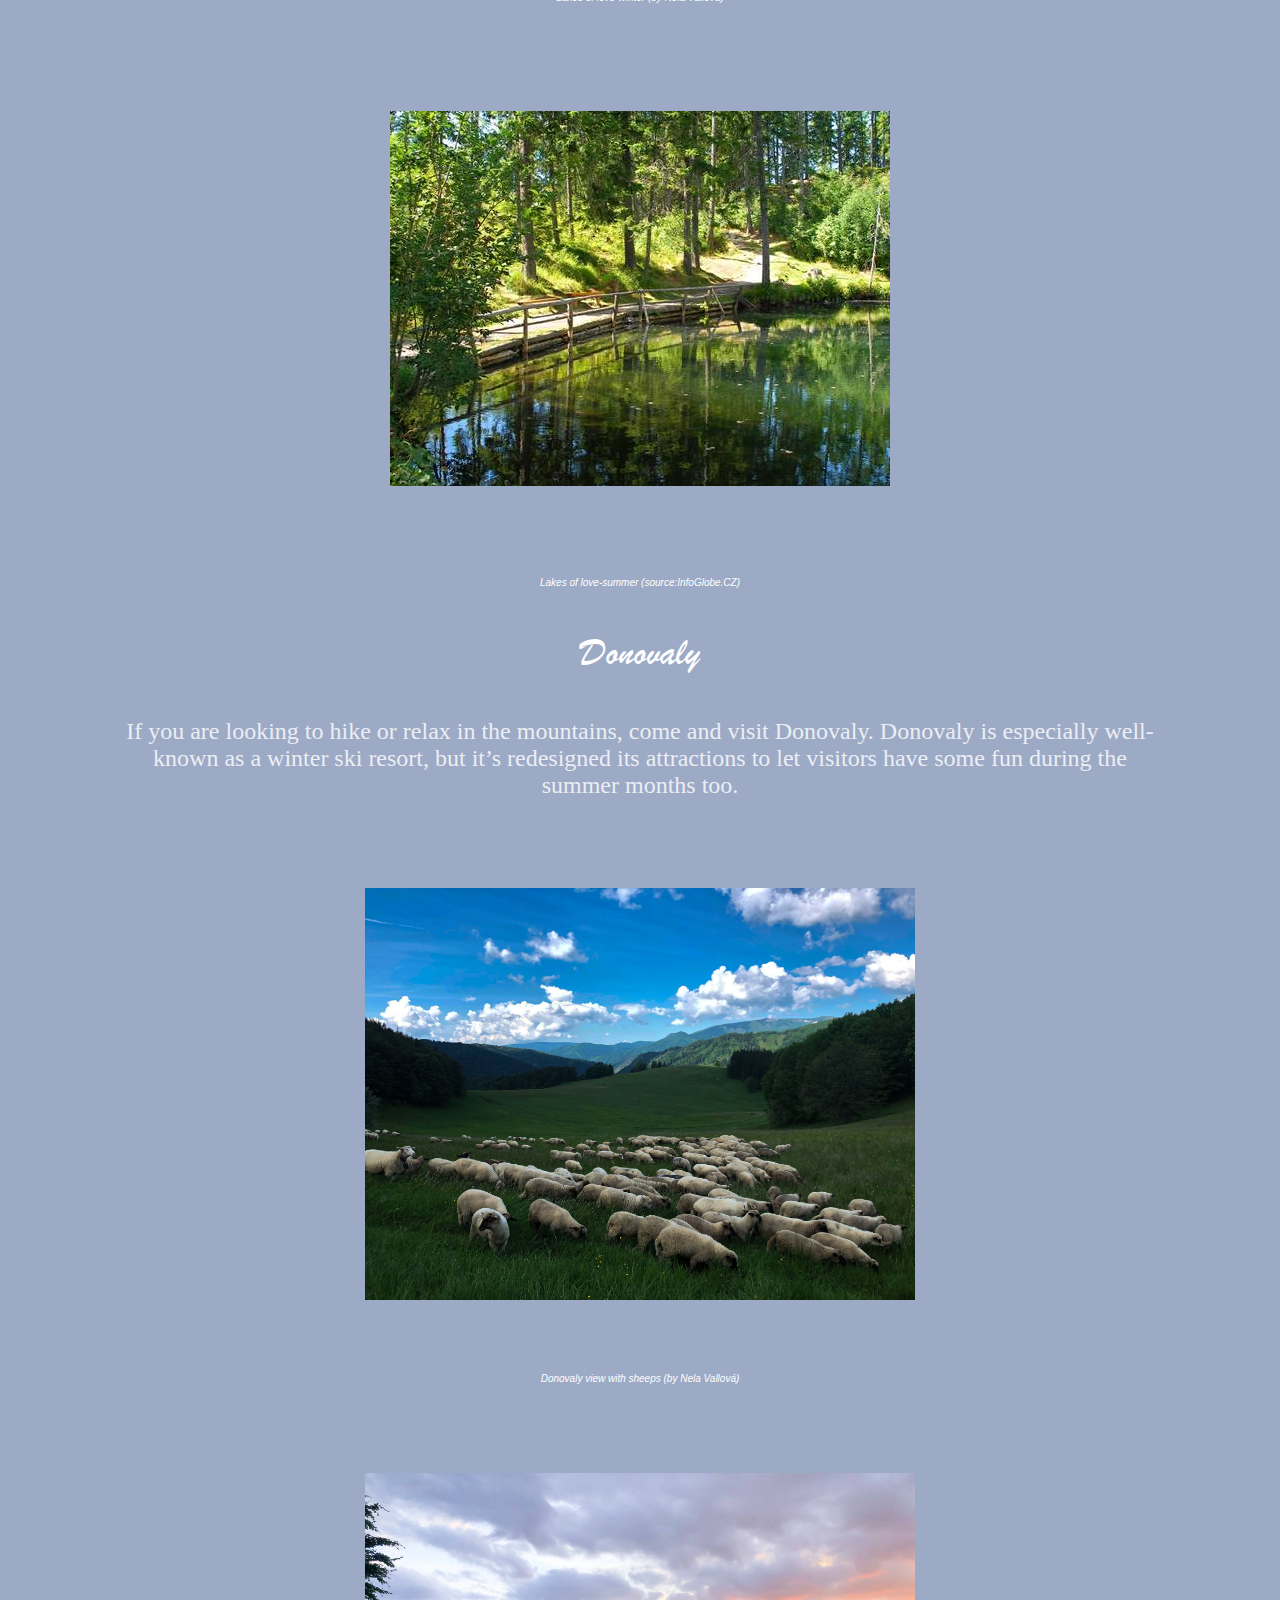
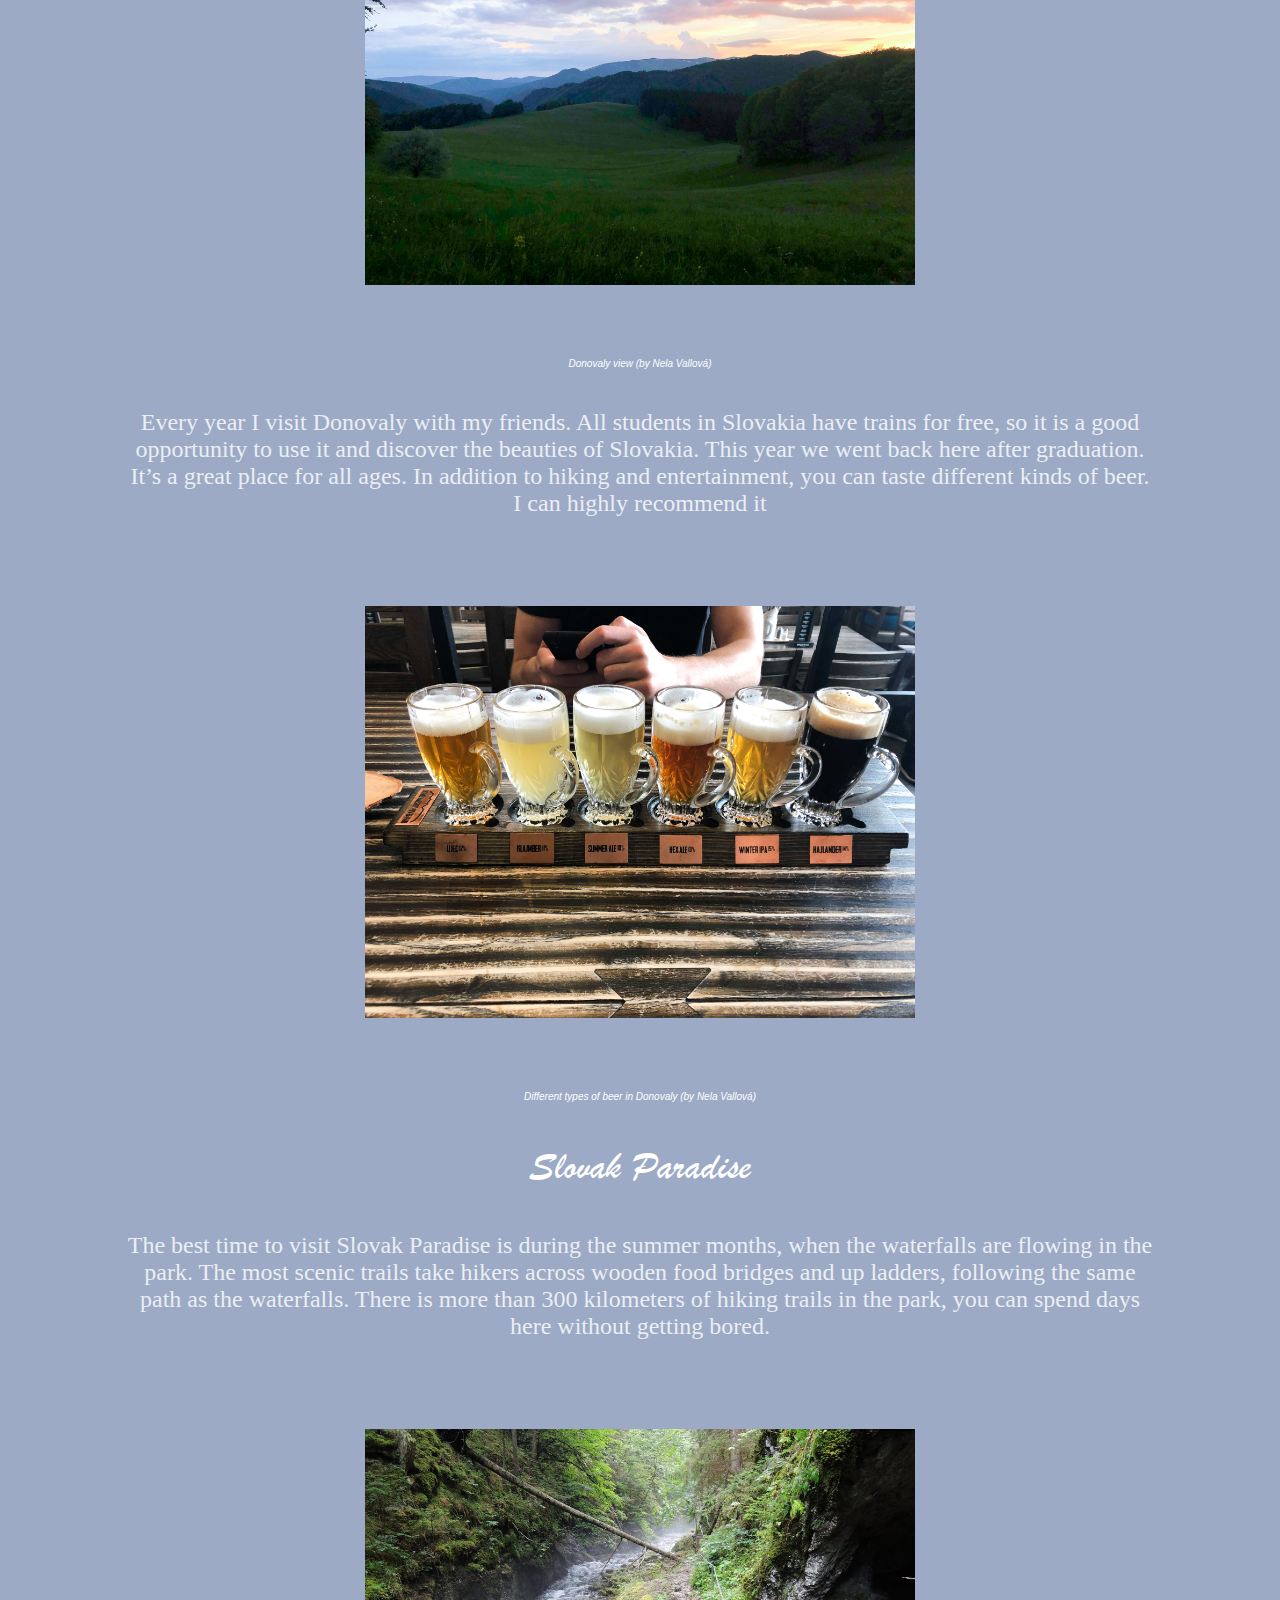
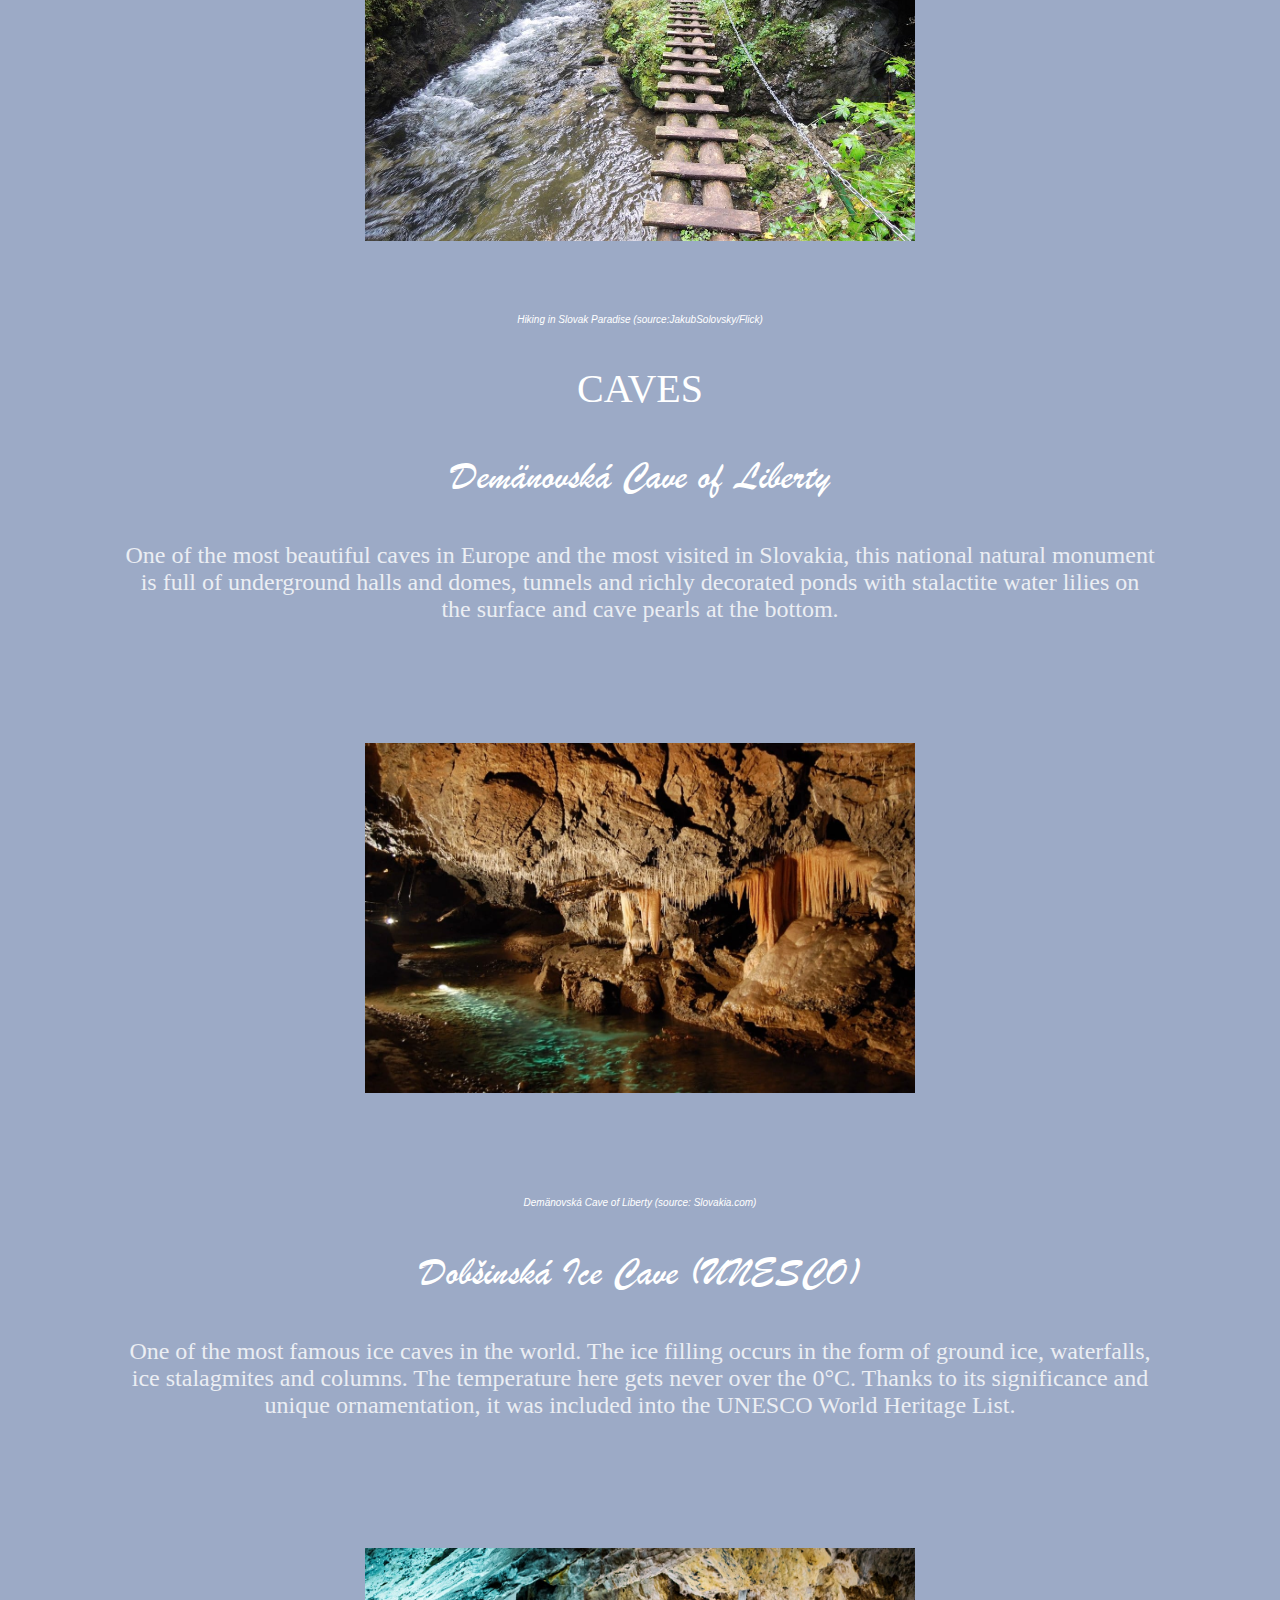
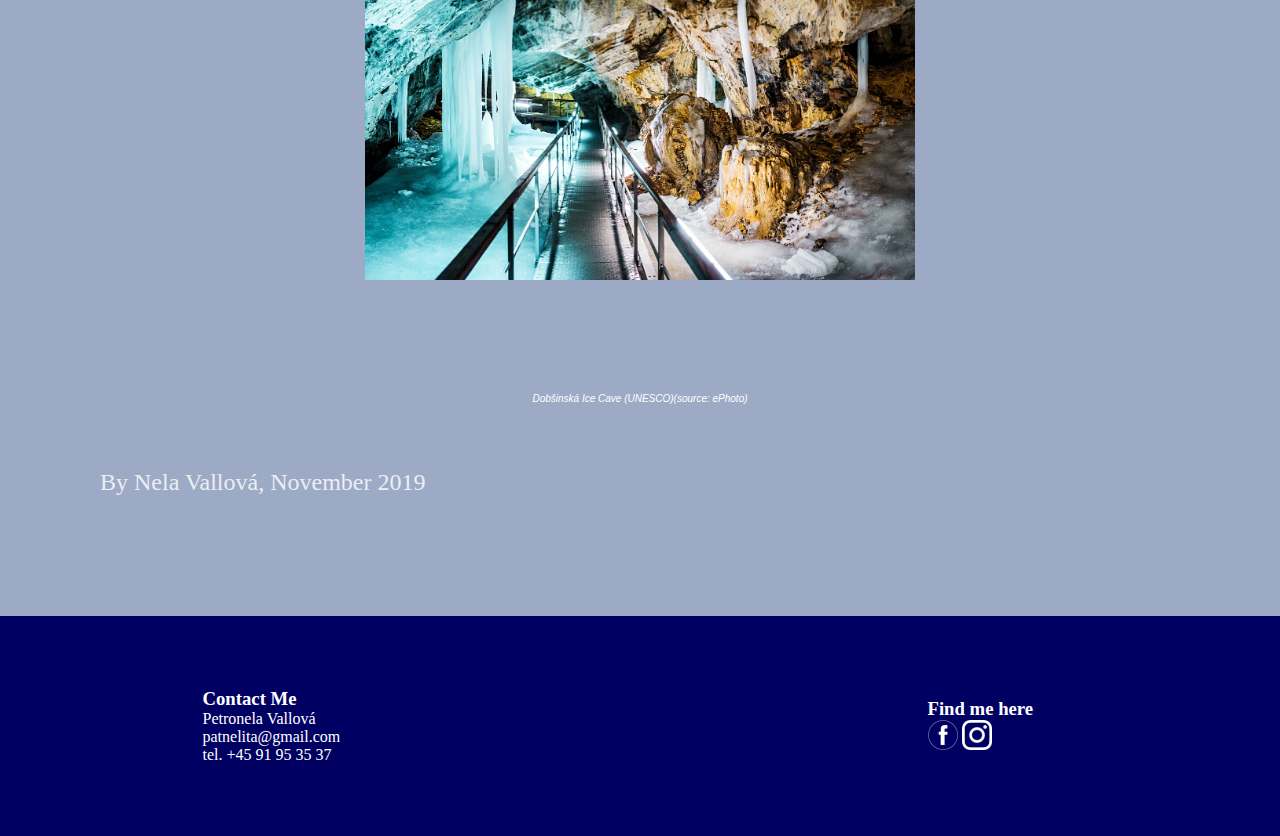
<file: nature.html>
<!DOCTYPE html>
<html>

<head>
    <meta charset="utf-8">
    <meta name="viewport" content="width=device-width, initial-scale=1">

    <link rel="stylesheet" href="mystyle.css">
</head>

<body style="background-color:#9CAAC6;">
    <header>
        <nav class="navigation_container">
            <h1 class="brush"><a href="index.html" class="navigation_item link">Slovakia</a></h1>


            <div>
                <a href="index.html" class="navigation_item link">Home</a>
    <a href="culture.html" class="navigation_item link">Culture</a>
   <a href="nature.html" class="navigation_item link">Nature</a>
    <a href="history.html" class="navigation_item link">History</a>



            </div>
        </nav>
    </header>

    <img src="images/Home%20pic.png" alt="Header_image" class="Header_image">
    <main id="maincontent"
    class="marginclass">
    <section class="intro_container">
            <h2 class="headline">Nature of Slovakia </h2>

            <h3 class="intro_text">In this following article you can learn more and get some new information about beautiful Slovak nature. Slovakia is a mountainous country, crisscrossed by many rivers and dotted with several lakes. Several of the pristine nature areas in Slovakia are classified as UNESCO World Biosphere Reserves in order to protect their outstanding beauty. Anyway you should visit these places definitely! </h3>
        <font color="white">
            <h3 class="headline2">MUST-VISIT PLACES IN SLOVAKIA</h3>

            <h3 class="headline1">High Tatras </h3>

            <p class="intro_text">The High Tatras of Slovakia are an outdoor paradise. Jagged mountains, emerald green lakes, rugged hiking trails, and cable cars all come together to form the perfect adventure destination.Me and my family are visiting the High Tatras every year mostly in winter. It’s a perfect destination for those who have a passion for nature, relaxation, hiking and enjoying nice moments in the circle of loved ones.
            </p>
            <h3 class="headline1">Štrbské pleso</h3>
            <img src="images/Strbsk%C3%A9_pleso.jpg" alt="nature" class="nature_pic">
            <p class="source">Štrbské Pleso in High Tatras (by Nela Vallová)</p>
            <p class="intro_text">Štrbské pleso is the second biggest tarn in Slovakia and the only accessible of all tarns in the Tatras. In the summer tourists can row a boat on its surface and relax while feasting their eyes on the Tatras.
            </p>
            <img src="images/Strbske_pleso.jpg" alt="nature1" class="nature1_pic">
            <p class="source">Štrbské Pleso in winter (by Nela Vallová)</p>

            <h3 class="headline1">Lakes of love</h3>
            <p class="intro_text">Last year we discovered a very peaceful place with my parents on a walk in the High Tatras. Lakes of Love are few small mountain lakes on the way to the main lake of Štrbske pleso. Hidden in the woods and very romantic. There are not so many people around so you could sit on the bench and enjoy the nature. Lakes are very clean and refreshing.</p>
            <img src="images/lakes%20of%20love2.jpg" alt="nature2" class="nature2_pic">
            <p class="source">Lakes of love-winter        (by Nela Vallová)</p>
            <img src="images/lakes%20of%20love.jpg" alt="nature3" class="nature3_pic">
            <p class="source">Lakes of love-summer (source:InfoGlobe.CZ)</p>

            <h3 class="headline1">Donovaly</h3>
            <p class="intro_text">If you are looking to hike or relax in the mountains, come and visit Donovaly. Donovaly is especially well-known as a winter ski resort, but it’s redesigned its attractions to let visitors have some fun during the summer months too.</p>
            <img src="images/Donovaly%20sheeps.jpg" alt="nature4" class="nature4_pic">
    <p class="source">Donovaly view with sheeps (by Nela Vallová)</p>
            <img src="images/Donovaly.jpg" alt="nature5" class="nature5_pic">
    <p class="source">Donovaly view (by Nela Vallová)</p>

            <p class="intro_text">Every year I visit Donovaly with my friends. All students in Slovakia have trains for free, so it is a good opportunity to use it and discover the beauties of Slovakia. This year we went back here after graduation. It’s a great place for all ages. In addition to hiking and entertainment, you can taste different kinds of beer. I can highly recommend it </p>

            <img src="images/beers.jpg" alt="nature6" class="nature6_pic">
            <p class="source">Different types of beer in Donovaly (by Nela Vallová)</p>

            <h3 class="headline1">Slovak Paradise</h3>
            <p class="intro_text">The best time to visit Slovak Paradise is during the summer months, when the waterfalls are flowing in the park. The most scenic trails take hikers across wooden food bridges and up ladders, following the same path as the waterfalls. There is more than 300 kilometers of hiking trails in the park, you can spend days here without getting bored.</p>
             <img src="images/slovak%20paradise.jpg" alt="nature7" class="nature7_pic">
            <p class="source">Hiking in Slovak Paradise (source:JakubSolovsky/Flick)</p>

            <h3 class="headline2">CAVES</h3>
            <h3 class="headline1">Demänovská Cave of Liberty</h3>
            <p class="intro_text">One of the most beautiful caves in Europe and the most visited in Slovakia, this national natural monument is full of underground halls and domes, tunnels and richly decorated ponds with stalactite water lilies on the surface and cave pearls at the bottom.</p>
            <img src="images/liberty_cave.jpg" alt="nature8" class="nature8_pic">
            <p class="source">Demänovská Cave of Liberty (source: Slovakia.com)</p>

            <h3 class="headline1">Dobšinská Ice Cave (UNESCO)</h3>
            <p class="intro_text">One of the most famous ice caves in the world. The ice filling occurs in the form of ground ice, waterfalls, ice stalagmites and columns. The temperature here gets never over the 0°C. Thanks to its significance and unique ornamentation, it was included into the UNESCO World Heritage List. </p>
            <img src="images/ice_cave.jpg" alt="nature9" class="nature9_pic">
    <p class="source">Dobšinská Ice Cave (UNESCO)(source: ePhoto)</p>
        </font>

        </section>
        <p class="intro_text">By Nela Vallová, November 2019</p>
    </main>



    <footer class="contact_container">
        <section class="contactme_container">
            <h3>Contact Me</h3>

            Petronela Vallová<br>
            patnelita@gmail.com<br>
            tel. +45 91 95 35 37<br>
        </section>
        <section class="some_container">
            <h3>Find me here</h3>


            <img src="icon/Image_2_A5_Rectangle_6_pattern.png" alt="facebook image" class="facebook_image">
            <img src="icon/Image_3_A5_Rectangle_8_pattern.png" alt="instagram image" class="instagram_image">



        </section>
    </footer>
</body>

</html>
</file>
<file: mystyle.css>
*,
*:before,
*:after {
    margin: 0;
    padding: 0;
    border: 0;
    box-sizing: border-box;
}

.navigation_container {
    display: flex;
    align-items: center;
    justify-content: space-between;
    background-color: #000063;
    height: 40px;
}

.marginclass {
    margin: 100px;
}

.navigation_item {
    margin: 0 16px 0 16px;
    color: white;
}

.link {
    text-decoration: none;
    color: white;
}



.brush {
font-family: 'brush', Arial, sans-serif;
font-weight:normal;
font-style:normal;
font-size: 40px;
    float: left
}

@font-face {
font-family: "brush";
src: url(fonts/brush.ttf)
    format("truetype");
}

.headline {
font-family: 'brush', Arial, sans-serif;
font-weight:normal;
font-style:normal;
font-size: 80px;
color: white;
}





.Header_image {
    width: 100%;
    margin-bottom: -30px;
}

@media only screen and (min-width:610px){
    .concact_container {
        flex-direction: row;
        align-items: baseline;
        flex-wrap: wrap;
    }
}

.contact_container {
    background-color: #000063;
    color: white;
    display: flex;
    flex-wrap: wrap;
    justify-content: space-around;
    align-items: center;
    height: 220px;
}

.contactme_container {
    width: 320px;
    font-size: 16px;
}


.some_container {
    width: 150px;
    font-size: 16px;
}

.facebook_image {
    width: 30px;
    height: 30px;
}

.instagram_image {
    width: 30px;
    height: 30px;
}



.intro_text {
    color: white;
    font-size: 24px;
}

.intro_container {
    text-align: center;
    margin: 25px 25px 25px 25px;
}

.details_container {
    display: flex;
    justify-content: space-around;
    flex-wrap: wrap;
}

.content_container {
    padding: 16px 24px 16px 24px;
    margin: 16px 16px 16px 16px;
    background-color: #9CAAC6;
    width: 320px;
    text-align: center;
}

.icon_text {
    color: white;
    font-size: 25px;
    margin-top: 8px;
}

.hp_culture {
    width: 200px;
    height: 200px;
    object-fit: scale-down;
}

.hp_nature {
    width: 200px;
    height: 200px;
    object-fit: scale-down;
}

.hp_history {
    width: 200px;
    height: 200px;
    object-fit: scale-down;
}



.food1_pic {
    width: 550px;
    height: 550px;
    object-fit: scale-down;
}

.food2_pic {
    width: 550px;
    height: 550px;
    object-fit: scale-down;
}

.food3_pic {
    width: 550px;
    height: 550px;
    object-fit: scale-down;
}

.food4_pic {
    width: 550px;
    height: 550px;
    object-fit: scale-down;
}

.food5_pic {
    width: 550px;
    height: 550px;
    object-fit: scale-down;
}

.tradition1_pic {
    width: 550px;
    height: 550px;
    object-fit: scale-down;
}

.tradition2_pic {
    width: 550px;
    height: 550px;
    object-fit: scale-down;
}

.tradition3_pic {
    width: 550px;
    height: 550px;
    object-fit: scale-down;
}

.nature1_pic {
    width: 550px;
    height: 550px;
    object-fit: scale-down;
}

.nature2_pic {
    width: 550px;
    height: 550px;
    object-fit: scale-down;
}

.nature3_pic {
    width: 550px;
    height: 550px;
    object-fit: scale-down;
}

.nature4_pic {
    width: 550px;
    height: 550px;
    object-fit: scale-down;
}

.nature5_pic {
    width: 550px;
    height: 550px;
    object-fit: scale-down;
}

.nature6_pic {
    width: 550px;
    height: 550px;
    object-fit: scale-down;
}

.nature7_pic {
    width: 550px;
    height: 550px;
    object-fit: scale-down;
}

.nature8_pic {
    width: 550px;
    height: 550px;
    object-fit: scale-down;
}

.nature9_pic {
    width: 550px;
    height: 550px;
    object-fit: scale-down;
}

.history_pic {
    width: 550px;
    height: 550px;
    object-fit: scale-down;
}

.history1_pic {
    width: 550px;
    height: 550px;
    object-fit: scale-down;
}

.history2_pic {
    width: 550px;
    height: 550px;
    object-fit: scale-down;
}

.history3_pic {
    width: 550px;
    height: 550px;
    object-fit: scale-down;
}

.history4_pic {
    width: 550px;
    height: 550px;
    object-fit: scale-down;
}


.history5_pic {
    width: 550px;
    height: 550px;
    object-fit: scale-down;
}

.history6_pic {
    width: 550px;
    height: 550px;
    object-fit: scale-down;
}

.history7_pic {
    width: 550px;
    height: 550px;
    object-fit: scale-down;
}

@media only screen and (min-width: 470px) {
    .navigation_item link {
        display: inline;
}

    .navigation_container {
        justify-content: space-between;
    }
    }

.source {
    padding-bottom: 20px;
    font-style: italic;
    font-family: sans-serif;
    font-size: 10px;

}

.intro_text {
    color: white;
    font-size: 24px;
    opacity: 80%;
    border-spacing: 30px;
    padding-top: 20px;
    padding-bottom: 20px;
}

.headline1 {
  font-family: 'brush', Arial, sans-serif;
font-weight:normal;
font-style:normal;
font-size: 40px;
    padding-bottom: 20px;
    padding-top: 20px;
}

.headline2 {

font-weight:normal;
font-style:normal;
font-size: 40px;
    padding-bottom: 20px;
    padding-top: 20px;
}
</file>
